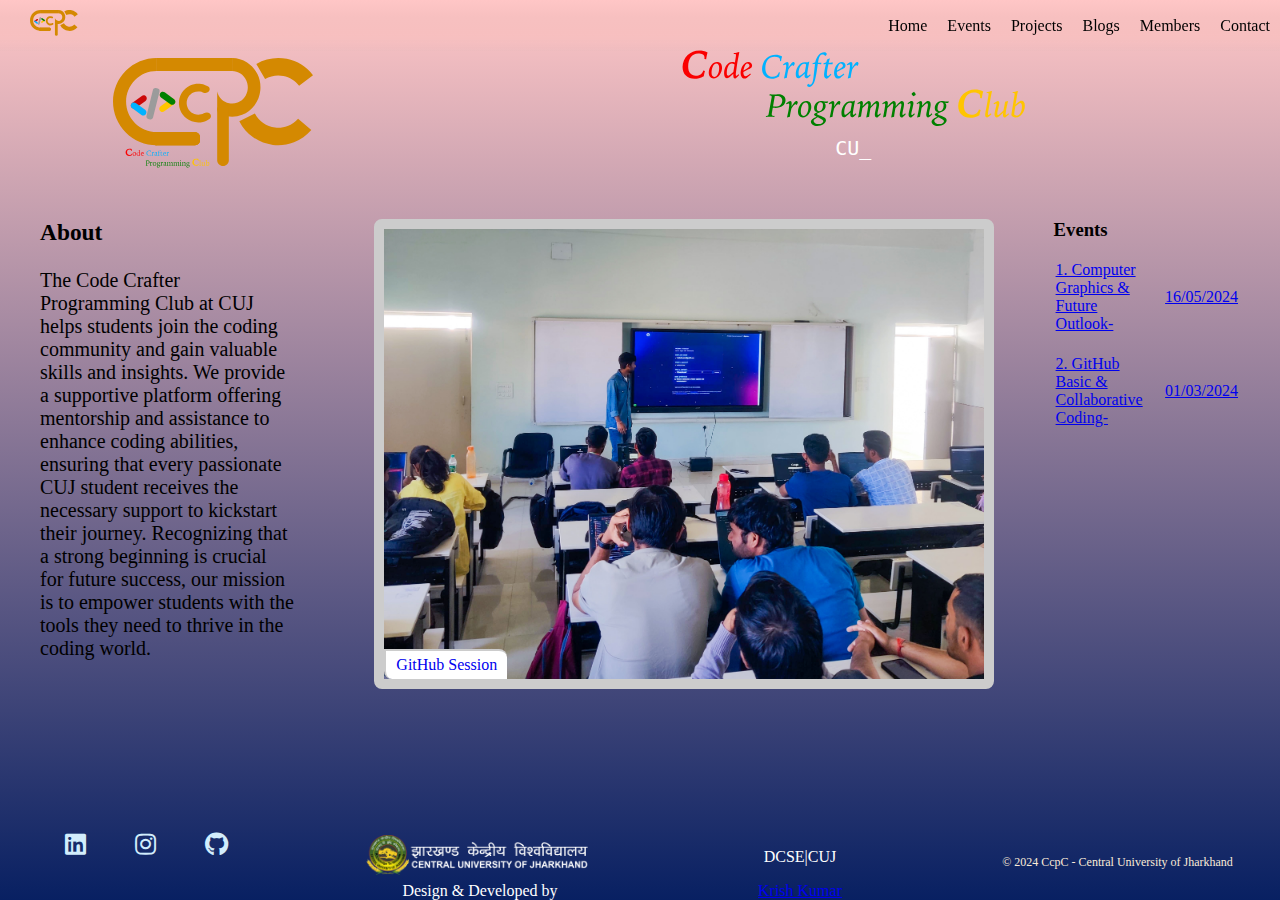
<file: index.html>
<!DOCTYPE html>
<html lang="en">
<head>
    <meta charset="UTF-8">
    <meta name="viewport" content="width=device-width, initial-scale=1.0">
    <title>Code Crafter</title>
    <link rel="stylesheet" href="https://cdnjs.cloudflare.com/ajax/libs/font-awesome/5.15.4/css/all.min.css">
    <link rel="icon" type="image/x-icon" href="CcpC.png">
    <link rel="stylesheet" href="style.css">
</head>
<body>
    <div class="Container"><!--Whole section will be in row grid-->
        <div class ="navbar"><!-- Fixed Navigation Bar all buttons on right side-->
            <div class="navleft">
                <h3> <div class="your-div">
                    <object type="image/svg+xml" data="navlogo.svg">
                    </object>
                </div></h3>
            </div>
            <div class ="navright">
                <a href="index.html">Home</a>
                <a href="events.html">Events</a>
                <a href="projects.html">Projects</a>
                <a href="blogs.html">Blogs</a>
                <a href="members.html">Members</a>
                <a href="contact.html">Contact</a>
            </div>
        </div>
        <div class="top-body"><!--section will be in column grid-->
            <div class="Logo"><!--For Logo-->
                <div class="your-div">
                    <object type="image/svg+xml" data="logo.svg">
                    </object>
                </div>
            </div>
            <div class="Clubname"><!--For Name, hover on mouse pointer-->
                <h2 class="text">
                    <div class="your-div">
                        <object type="image/svg+xml" data="name.svg">
                        </object>
                    </div>
                </h2>
                    <div id="output">
                        <span id="word"></span>
                    </div>
            </div>
        </div>
        <div class="middle-body"><!--whole section will be in column grid-->
            <div class="About-column"><!--left column About section-->
                <h3>About</h3><br>
                The Code Crafter Programming Club at CUJ helps students join the coding community and gain valuable skills and insights. We provide a supportive platform offering mentorship and assistance to enhance coding abilities, ensuring that every passionate CUJ student receives the necessary support to kickstart their journey. Recognizing that a strong beginning is crucial for future success, our mission is to empower students with the tools they need to thrive in the coding world.
            </div>
            <div class="Middle-column">
                <div id="slideshow-container">
                    <a href="blogs.html#010324"><div id="slideshow">
                        <div class="slide-container">
                            <img src="img/img1.jpg" class="slide" />
                            <div class="overlay">GitHub Session</div>
                        </div>
                        <div class="slide-container">
                            <img src="img/img2.jpg" class="slide" />
                            <div class="overlay">GitHub Session</div>
                        </div>                        
                    </div></a>
                </div>
            </div>
            <div class="Right-section"><!-- Right column for display for events-->
                <h3>Events</h3><br>
                <div id="embeddedContent"> </div>

            </div>

        </div>
        <div class="lower-section"><!--Section for displaying founding members details and student body members/ all sub section will be column grid-->
            <div class="image-section"><!--This section is for image of every founding member and studnet body combined and on clicking in each one picture thier profile details gets open in member page -->
              

            </div>
            <div class="details-section"><!--This section is for about founding members details in short representation of code block-->
                
            </div>


        </div>
        
        <footer>
            <div class="social-connection"><!--Section for social media connect as column grid-->
                <a href="https://www.linkedin.com/company/codecraftercuj/" target="_blank" class="social-link linkedin">
                    <i class="fab fa-linkedin"></i>
                </a>
                <a href="https://www.instagram.com/ccpc_cuj/" target="_blank" class="social-link instagram">
                    <i class="fab fa-instagram"></i>
                </a>
                <a href="https://github.com/CcpC-cuj" target="_blank" class="social-link github">
                    <i class="fab fa-github"></i>
                </a>
                
            </div>
            <div class="University"><!--Section for University connection as column grid -->
                <a href="https://cuj.ac.in/" target="_blank">
                <img src="cujlogo.png"></img> </a>
            </div>
            <div class="DCSE">
                <a href="https://cuj.ac.in/DCSE/CS&Edepartment.php" target="_blank"> DCSE|CUJ </a>
            </div>
            <div class="copyright"><!--Copyright section at bottom as row grid-->
                <p>&copy; 2024 CcpC - Central University of Jharkhand</p>
            </div>
            <div class="credit">
            </div>Design & Developed by <a href="https://www.linkedin.com/in/krish-kumar-82a21b256" target="_blank">Krish Kumar</a>
            </div>
        </footer>
        <script src="script.js"></script>
</body>
</html>
</file>
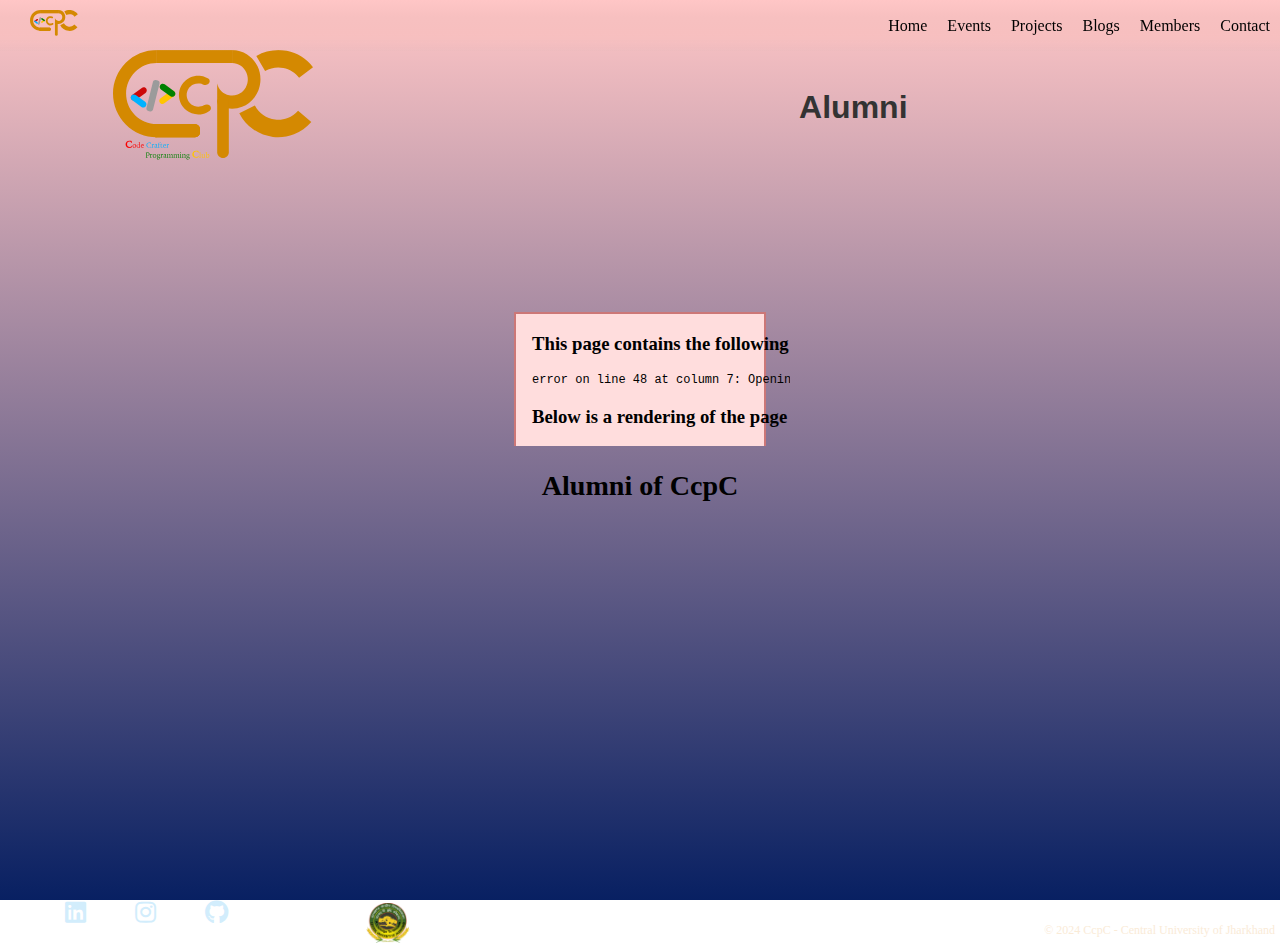
<file: alumni.html>
<!DOCTYPE html>
<html lang="en">
<head>
    <meta charset="UTF-8">
    <meta name="viewport" content="width=device-width, initial-scale=1.0">
    <title>Code Crafters-Alumni</title>
    <link rel="stylesheet" href="style_alumni.css">
    <link rel="stylesheet" href="https://cdnjs.cloudflare.com/ajax/libs/font-awesome/5.15.4/css/all.min.css">
    <link rel="icon" type="image/x-icon" href="CcpC.png">
</head>
<body>
    <div class="Container">
        <!-- Navbar -->
        <div class ="navbar">
            <div class="navleft">
                <h3><div class="your-div">
                    <object type="image/svg+xml" data="navlogo.svg">
                    </object>
                </div></h3>
            </div>
            <div class ="navright">
                <a href="index.html">Home</a>
                <a href="events.html">Events</a>
                <a href="projects.html">Projects</a>
                <a href="blogs.html">Blogs</a>
                <a href="members.html">Members</a>
                <a href="contact.html">Contact</a>
            </div>
        </div>
        <!-- Top Body -->
        <div class="top-body">
            <div class="top-body-left">
                <div class="Logo"><div class="your-div">
                    <object type="image/svg+xml" data="logo.svg">
                    </object>
                </div>
                
            </div>
        </div>
            <div class="top-body-middle">
                <div class="c1">
                    <button id="alumniButton" class="transparent-button"><h1>Alumni</h1></button>
                </div>
            </div>
        </div>
        <!-- Middle Body -->
        <div class="middle-body">
            <div class="default-content"><!--This content is to be removed after clicking either on members or alumni-->
                <div class="default-content1">

                <div class="your-div">
                    <object type="image/svg+xml" data="group.svg">
                    </object>
                </div>
                <span class="ftitle">
                    <h3><p><centre>Alumni of CcpC</centre></p></h3>
                </span>
                </div>

        </div>
        
            <!-- alumni Content -->
            <div id="alumniContent" class="alumni-list active">
                <!-- alumni List -->
                <h2></h2>
                <div class="alumni-row">
                    <!-- alumni Details -->
                    <a href="https://abhimaan-kumar.github.io/contact/" class="custom-link"><div class='alumni'>ABHIMAAN KUMAR</div></a>
                    <a href="https://imkkrish.github.io/Krish.github.io/" class="custom-link"><div class='alumni'>KRISH KUMAR
                    </div></a>
                    <a href="https://priyanshuv17.github.io/priyanshuverma.github.io/" class="custom-link"><div class='alumni'>PRIYANSHU VERMA</div></a>
                    <a href="https://adsingh2004.github.io/ASC.github.io/" class="custom-link"><div class='alumni'>ADITYA S. CHANDEL</div></a>
                </div>
                <!-- alumni Row 2 -->
                <div class="alumni-row">
                    <!-- alumni Details -->
                    <a href="https://adisingh2212.github.io/aditya.github.io/" class="custom-link"><div class='alumni'>ADITYA SINGH</div>
                    <a href="https://akashkzp.github.io/new-skill/" class="custom-link"><div class='alumni'>AKASH KUMAR</div></a>
                    <a href="https://anshuman22coder.github.io/new_new_new/" class="custom-link"><div class='alumni'>ANSHUMAN SAMANTA</div></a>
                    <a href="https://baibhav001.github.io/baibhav_contact_card/" class="custom-link"><div class='alumni'>BAIBHAV K.CHANDRA</div></a>
                </div>
                <div class="alumni-row">
                    <!-- alumni Details -->
                    <a href="https://786reyaz.github.io/reyaz786.github.io/" class="custom-link"><div class='alumni'>MD.RIYAZ HAIDER</div></a>
                    <a href="https://monaanand20.github.io/contact-card/" class="custom-link"><div class='alumni'>MONALISHA ANAND</div></a>
                    <a href="https://omvishesh.github.io/contact-card/" class="custom-link"><div class='alumni'>OM VISHESH</div></a>
                    <a href="https://tripathijii147.github.io/saket.github.io/" class="custom-link"><div class='alumni'>SAKET TRIPATHI</div></a>
                    
                </div>
                <div class="alumni-row">
                    <!-- alumni Details -->
                    <a href="https://sandeepmahato1.github.io/Sandeep.github.io/" class="custom-link"><div class='alumni'>SANDEEP MAHATO</div></a>
                    <a href="https://soumyasrn.github.io/soumya.github.io/" class="custom-link"><div class='alumni'>SOUMYA R.NAYAK</div></a>
                    <div class='alumni'>ADITYA ASHISH</div>
                    <a href="https://aditya24022005.github.io/Aditya_Contact_Card/" class="custom-link"><div class='alumni'>ADITYA KUMAR</div></a>
                    
                </div>
                <div class="alumni-row">
                    <!-- alumni Details -->
                    <a href="https://apurbasbjk30.github.io/apurba.github.io/" class="custom-link"><div class='alumni'>APURBA DAS</div></a>
                    <a href="https://basiljoy91.github.io/basil.github.io/" class="custom-link"><div class='alumni'>BASIL JOY</div></a>
                    <a href="https://diwakarsingh16.github.io/Diwakar.github.io/" class="custom-link"><div class='alumni'>DIWAKAR SINGH</div></a>
                    <a href="https://hemantprakash2005.github.io/Hemant.github.io/" class="custom-link"><div class='alumni'>HEMANT PRAKASH</div></a>
                   
                </div>
                <div class="alumni-row">
                    <!-- alumni Details -->
                     <a href="https://imkkrish.github.io/Klc-demo/" class="custom-link"><div class='alumni'>KEERTI L.CHOUDHURY</div></a>
                    <a href="https://khushikumari75.github.io/contactcard/" class="custom-link"><div class='alumni'>KHUSHI KUMARI</div></a>
                    <div class='alumni'></div>
                    <a href="https://tarikanvar786.github.io/Tarik.github.io-/" class="custom-link"><div class='alumni'>MD. TARIK ANWAR</div></a>
                </div>
                <div class="alumni-row">
                    <!-- alumni Details -->
                    <a href="https://namrata2910.github.io/Namrata.github.io/" class="custom-link"><div class='alumni'>NAMRATA DEY</div></a>
                    <a href="https://nekochan280.github.io/Neko.github.io/" class="custom-link"><div class='alumni'>NEHA KUMARI </div></a>
                    <a href="https://7h3s74r5.github.io/nishacontactcard/" class="custom-link"><div class='alumni'>NISHA KUMARI</div></a>
                    <a href="https://prashantdubeypng.github.io/Prashant.github.io/" class="custom-link"><div class='alumni'>PRASHANT DUBEY</div></a>
                </div>
                <div class="alumni-row">
                    <!-- alumni Details -->
                    <a href="https://oravisingh.github.io/Ravinandan-Samrat-Singh/" class="custom-link"><div class='alumni'>RAVINANDAN SAMRAT</div></a>
                    <a href= "https://shradhasingh22.github.io/shradha/" class="custom-link"><div class='alumni'>SHRADHA SINGH</div></a>
                    <a href="https://siya2910.github.io/siya.github.io/" class="custom-link"><div class='alumni'>SIYA MANDAL</div></a>
                    <a href="https://vidit2406.github.io/vidit_Contact_card/" class="custom-link"><div class='alumni'>VIDIT MISHRA</div></a>
                </div>
                </div>
            </div>
           
            
        </div>
        
        <!-- Footer -->
        <footer>
            <div class="social-connection"><!--Section for social media connect as column grid-->
                <a href="https://www.linkedin.com/company/codecraftercuj/" target="_blank" class="social-link linkedin">
                    <i class="fab fa-linkedin"></i>
                </a>
                <a href="https://www.instagram.com/ccpc_cuj/" target="_blank" class="social-link instagram">
                    <i class="fab fa-instagram"></i>
                </a>
                <a href="https://github.com/CcpC-cuj" target="_blank" class="social-link github">
                    <i class="fab fa-github"></i>
                </a>
            </div>
            <div class="University"><!--Section for University connection as column grid -->
                <a href="https://cuj.ac.in/" target="_blank">
                <img src="cujlogo.png"></img> </a>
            </div>
            <div class="DCSE">
                <a href="https://cuj.ac.in/DCSE/CS&Edepartment.php" target="_blank"> DCSE|CUJ </a>
            </div>
            <div class="copyright"><!--Copyright section at bottom as row grid-->
                <p>&copy; 2024 CcpC - Central University of Jharkhand</p>
            </div>
        </footer>
    </div>
    
    <script src="script_member.js"></script>
</body>
</html>
</file>
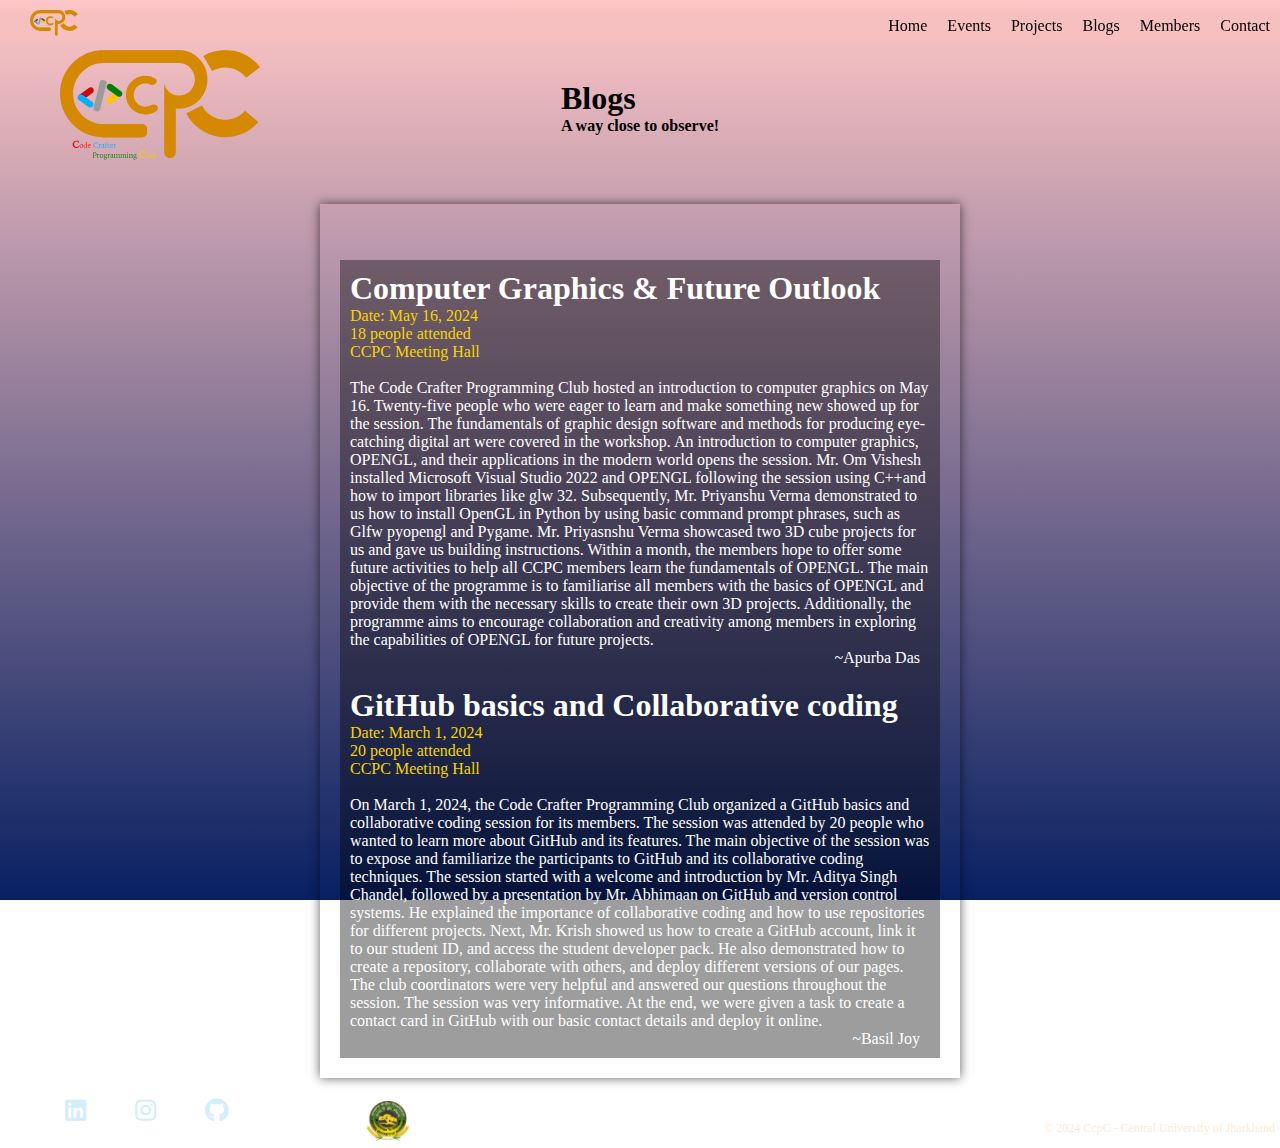
<file: blogs.html>
<!DOCTYPE html>
<html lang="en">
<head>
    <meta charset="UTF-8">
    <meta name="viewport" content="width=device-width, initial-scale=1.0">
    <title>CodeCrfater-Blogs</title>
    <link rel="stylesheet" href="https://cdnjs.cloudflare.com/ajax/libs/font-awesome/5.15.4/css/all.min.css">
    <link rel="icon" type="image/x-icon" href="CcpC.png">
    <link rel="stylesheet" href="style_blog.css">
</head>
<body>
    <div class="Container"><!--Whole section will be in row grid-->
        <div class ="navbar"><!-- Fixed Navigation Bar all buttons on right side-->
            <div class="navleft">
                <h3>
                    <div class="your-div">
                        <object type="image/svg+xml" data="navlogo.svg">
                        </object>
                    </div>
                </h3>
            </div>
            <div class ="navright">
                <a href="index.html">Home</a>
                <a href="events.html">Events</a>
                <a href="projects.html">Projects</a>
                <a href="blogs.html">Blogs</a>
                <a href="members.html">Members</a>
                <a href="contact.html">Contact</a>
            </div>
        </div>
        <div class="top-body"><!--section will be in column grid-->
            <div class="Logo"><!--For Logo-->
                <div class="your-div">
                    <object type="image/svg+xml" data="logo.svg">
                    </object>
                </div>
            </div>
            <div class="Name"><h1>Blogs</h1><h4>A way close to observe!</h4></div>
        </div>
        <div class="middlebody">
            <div class="Left-column">
            </div>
            <div class="middle-section"><!-- Right column for display for events-->
                <br>
                <br>
                <div class="box" id=""><!--The First Blog doesnt require id-->
                    <article class="article" onclick="toggleColor(this)">
                        <h1>Computer Graphics & Future Outlook</h1>
                        <span class="date">Date: May 16, 2024<br>18 people attended <br>CCPC Meeting Hall </span><br><br>
                        <p>The Code Crafter Programming Club hosted an introduction to computer graphics on May 16. Twenty-five people who were eager to learn and make something new showed up for the session. The fundamentals of graphic design software and methods for producing eye-catching digital art were covered in the workshop. An introduction to computer graphics, OPENGL, and their applications in the modern world opens the session. Mr. Om Vishesh installed Microsoft Visual Studio 2022 and OPENGL following the session using C++and how to import libraries like glw 32. Subsequently, Mr. Priyanshu Verma demonstrated to us how to install OpenGL in Python by using basic command prompt phrases, such as Glfw pyopengl and Pygame. Mr. Priyasnshu Verma showcased two 3D cube projects for us and gave us building instructions. Within a month, the members hope to offer some future activities to help all CCPC members learn the fundamentals of OPENGL. The main objective of the programme is to familiarise all members with the basics of OPENGL and provide them with the necessary skills to create their own 3D projects. Additionally, the programme aims to encourage collaboration and creativity among members in exploring the capabilities of OPENGL for future projects.
                            <span class="name">~Apurba Das</span>
                        </p>
                    </article>
                </div>
                <div class="box" id="010324">
                    <article class="article" onclick="toggleColor(this)">
                        <h1>GitHub basics and Collaborative coding</h1>
                        <span class="date">Date: March 1, 2024<br>20 people attended<br>CCPC Meeting Hall </span><br><br>
                        <p>On March 1, 2024, the Code Crafter Programming Club organized a GitHub basics and
                            collaborative coding session for its members. The session was attended by 20 people who
                            wanted to learn more about GitHub and its features. The main objective of the session was to
                            expose and familiarize the participants to GitHub and its collaborative coding techniques. The
                            session started with a welcome and introduction by Mr. Aditya Singh Chandel, followed by a
                            presentation by Mr. Abhimaan on GitHub and version control systems. He explained the
                            importance of collaborative coding and how to use repositories for different projects. Next,
                            Mr. Krish showed us how to create a GitHub account, link it to our student ID, and access the
                            student developer pack. He also demonstrated how to create a repository, collaborate with
                            others, and deploy different versions of our pages. The club coordinators were very helpful and
                            answered our questions throughout the session. The session was very informative. At the end,
                            we were given a task to create a contact card in GitHub with our basic contact details and deploy
                            it online.
                            <span class="name">~Basil Joy</span>
                        </p>
                    </article>
                </div>
                
        </div>
        </div>
    <footer>
        <div class="social-connection"><!--Section for social media connect as column grid-->
            <a href="https://www.linkedin.com/company/codecraftercuj/" target="_blank" class="social-link linkedin">
                <i class="fab fa-linkedin"></i>
            </a>
            <a href="https://www.instagram.com/ccpc_cuj/" target="_blank" class="social-link instagram">
                <i class="fab fa-instagram"></i>
            </a>
            <a href="https://github.com/CcpC-cuj" target="_blank" class="social-link github">
                <i class="fab fa-github"></i>
            </a>
        </div>
        <div class="University"><!--Section for University connection as column grid -->
            <a href="https://cuj.ac.in/" target="_blank">
            <img src="cujlogo.png"></img> </a>
        </div>
        <div class="DCSE">
            <a href="https://cuj.ac.in/DCSE/CS&Edepartment.php" target="_blank"> DCSE|CUJ </a>
        </div>
        <div class="copyright"><!--Copyright section at bottom as row grid-->
            <p>&copy; 2024 CcpC - Central University of Jharkhand</p>
        </div>
    </footer>
</div>
    <script>
        function toggleColor(element) {
            element.classList.toggle('clicked');
        }
    </script>
</body>
</html>
</file>
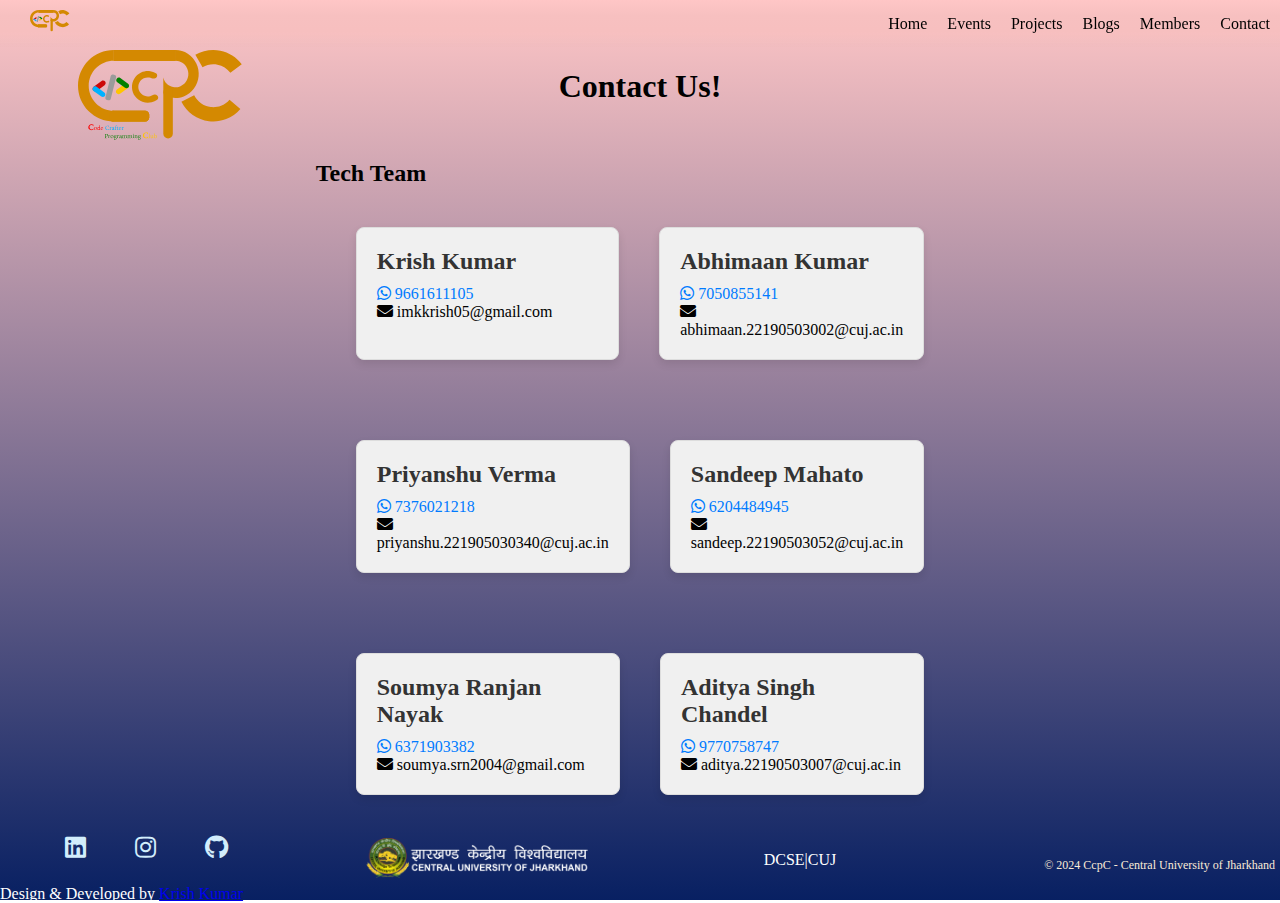
<file: contact.html>
<!DOCTYPE html>
<html lang="en">
<head>
    <meta charset="UTF-8">
    <meta name="viewport" content="width=device-width, initial-scale=1.0">
    <title>CodeCrfater-Contact</title>
    <link rel="stylesheet" href="https://cdnjs.cloudflare.com/ajax/libs/font-awesome/5.15.4/css/all.min.css">
    <link rel="icon" type="image/x-icon" href="CcpC.png">
    <link rel="stylesheet" href="style_contact.css">
</head>
<body>
    <div class="Container"><!--Whole section will be in row grid-->
        <div class ="navbar"><!-- Fixed Navigation Bar all buttons on right side-->
            <div class="navleft">
                <h3><svg width="42" height="22" viewBox="0 0 42 22" fill="none" xmlns="http://www.w3.org/2000/svg">
                    <path d="M8.59127 0C6.31272 -2.71714e-08 4.1275 0.905149 2.51632 2.51632C0.905149 4.1275 1.99197e-07 6.31272 0 8.59127C-1.99197e-07 10.8698 0.905149 13.055 2.51632 14.6662C4.1275 16.2774 6.31272 17.1825 8.59127 17.1825L8.59127 14.6052C6.99629 14.6052 5.46663 13.9716 4.33881 12.8437C3.21099 11.7159 2.57738 10.1863 2.57738 8.59127C2.57738 6.99629 3.21099 5.46663 4.33881 4.33881C5.46663 3.21099 6.99629 2.57738 8.59127 2.57738L8.59127 0Z" fill="#D48901"/>
                    <path d="M20.5232 10.1831C20.7961 11.222 20.4774 10.3872 21.2391 11.121C21.43 11.3049 21.362 11.2341 22.3834 11.4419C23.4049 11.6498 24.4621 11.5582 25.4359 11.1776C26.4097 10.7969 27.2612 10.1424 27.8943 9.28777C28.5274 8.43317 28.917 7.41257 29.0189 6.34115C29.1209 5.26973 28.9313 4.19016 28.4715 3.22429C28.0116 2.25841 27.2999 1.4447 26.4166 0.87499C25.5333 0.305279 24.5136 0.00225568 23.4726 0.00012207L23.4677 2.57702C24.0442 2.5782 24.6089 2.74602 25.098 3.06152C25.5872 3.37703 25.9814 3.82766 26.236 4.36256C26.4907 4.89746 26.5957 5.49533 26.5392 6.08868C26.4827 6.68203 26.267 7.24724 25.9164 7.72052C25.5658 8.19379 25.0942 8.55629 24.5549 8.76708C24.0157 8.97788 23.4301 9.02859 22.8645 8.91348C22.2988 8.79838 21.7755 8.52204 21.3537 8.11567C20.9318 7.70929 20.6743 7.1621 20.5232 6.58673V10.1831Z" fill="#D48901"/>
                    <path d="M8.58984 0H23.4813V2.57739H8.58984V0Z" fill="#D48901"/>
                    <path d="M8.58984 0H23.4813V2.57739H8.58984V0Z" fill="#D48901"/>
                    <path d="M8.58984 0H23.4813V2.57739H8.58984V0Z" fill="#D48901"/>
                    <path d="M7.48511 15.8938C7.48511 15.182 8.06207 14.6051 8.7738 14.6051H15.8377C16.5494 14.6051 17.1264 15.182 17.1264 15.8938V15.8938C17.1264 16.6055 16.5494 17.1825 15.8377 17.1825H8.7738C8.06208 17.1825 7.48511 16.6055 7.48511 15.8938V15.8938Z" fill="#D48901"/>
                    <path d="M7.48511 15.8938C7.48511 15.182 8.06207 14.6051 8.7738 14.6051H15.8377C16.5494 14.6051 17.1264 15.182 17.1264 15.8938V15.8938C17.1264 16.6055 16.5494 17.1825 15.8377 17.1825H8.7738C8.06208 17.1825 7.48511 16.6055 7.48511 15.8938V15.8938Z" fill="#D48901"/>
                    <path d="M7.48511 15.8938C7.48511 15.182 8.06207 14.6051 8.7738 14.6051H15.8377C16.5494 14.6051 17.1264 15.182 17.1264 15.8938V15.8938C17.1264 16.6055 16.5494 17.1825 15.8377 17.1825H8.7738C8.06208 17.1825 7.48511 16.6055 7.48511 15.8938V15.8938Z" fill="#D48901"/>
                    <rect x="20.5232" y="9.06842" width="2.29099" height="12.2187" rx="1.1455" fill="#D48901"/>
                    <path d="M18.8572 6.61921C19.1412 6.3074 19.1213 5.81647 18.7593 5.60008C18.335 5.34646 17.8634 5.17637 17.3698 5.10191C16.623 4.98928 15.8596 5.1006 15.1762 5.42182C14.4927 5.74304 13.9198 6.25971 13.53 6.90651C13.1402 7.55332 12.9509 8.30119 12.9861 9.05557C13.0213 9.80994 13.2794 10.5369 13.7278 11.1446C14.1762 11.7523 14.7947 12.2134 15.5051 12.4695C16.2155 12.7257 16.986 12.7654 17.719 12.5837C18.2035 12.4636 18.6573 12.2503 19.0561 11.9583C19.3964 11.7091 19.3704 11.2185 19.0586 10.9345V10.9345C18.7468 10.6505 18.2664 10.6878 17.896 10.8895C17.7252 10.9825 17.5423 11.0539 17.3515 11.1012C16.9117 11.2103 16.4494 11.1864 16.0232 11.0327C15.5969 10.879 15.2258 10.6024 14.9568 10.2378C14.6878 9.87318 14.5329 9.43698 14.5118 8.98436C14.4906 8.53173 14.6042 8.08301 14.8381 7.69493C15.072 7.30685 15.4157 6.99684 15.8258 6.80411C16.2359 6.61138 16.6939 6.54458 17.142 6.61217C17.3364 6.64149 17.5251 6.69554 17.7038 6.77225C18.0914 6.9386 18.5732 6.93102 18.8572 6.61921V6.61921Z" fill="#D48901"/>
                    <path d="M39.3968 3.40012C38.1295 1.72896 36.2947 0.579092 34.2382 0.167259C32.1817 -0.244575 30.0456 0.110077 28.2326 1.16436L29.96 4.13512C31.0479 3.50255 32.3295 3.28976 33.5634 3.53686C34.7973 3.78396 35.8982 4.47388 36.6586 5.47658L39.3968 3.40012Z" fill="#D48901"/>
                    <path d="M24.8807 12.4608C25.5171 13.7223 26.4548 14.8074 27.6108 15.6199C28.7667 16.4324 30.1052 16.9473 31.5077 17.1189C32.9101 17.2906 34.3333 17.1136 35.651 16.6038C36.9688 16.094 38.1405 15.2671 39.0623 14.1963L36.4579 11.9543C35.9048 12.5968 35.2018 13.0929 34.4111 13.3988C33.6205 13.7047 32.7666 13.8108 31.9251 13.7079C31.0836 13.6049 30.2805 13.296 29.5869 12.8084C28.8934 12.3209 28.3308 11.6699 27.9489 10.913L24.8807 12.4608Z" fill="#D48901"/>
                    <path d="M5.67234 7.46246C5.94957 7.26103 6.3376 7.32249 6.53902 7.59972V7.59972C6.74044 7.87696 6.67899 8.26499 6.40175 8.46641L4.49594 9.85106C4.2187 10.0525 3.83068 9.99103 3.62925 9.71379V9.71379C3.42783 9.43656 3.48929 9.04853 3.76652 8.84711L5.67234 7.46246Z" fill="#CC0808"/>
                    <path d="M3.74953 9.86458C3.4723 9.66316 3.41084 9.27514 3.61227 8.9979V8.9979C3.81369 8.72067 4.20172 8.65921 4.47895 8.86063L6.33242 10.2073C6.60965 10.4087 6.67111 10.7967 6.46968 11.0739V11.0739C6.26826 11.3512 5.88023 11.4126 5.603 11.2112L3.74953 9.86458Z" fill="#00B2FF"/>
                    <path d="M10.1101 10.5089C9.8329 10.7103 9.44487 10.6489 9.24345 10.3716V10.3716C9.04203 10.0944 9.10348 9.70639 9.38072 9.50497L11.2865 8.12031C11.5638 7.91889 11.9518 7.98035 12.1532 8.25758V8.25758C12.3546 8.53481 12.2932 8.92284 12.0159 9.12426L10.1101 10.5089Z" fill="#FFC500"/>
                    <path d="M12.0371 8.10719C12.3143 8.30861 12.3758 8.69664 12.1744 8.97387V8.97387C11.9729 9.2511 11.5849 9.31256 11.3077 9.11114L9.45421 7.76452C9.17697 7.56309 9.11551 7.17507 9.31694 6.89783V6.89783C9.51836 6.6206 9.90639 6.55914 10.1836 6.76056L12.0371 8.10719Z" fill="#008000"/>
                    <rect x="7.99194" y="5.8017" width="1.33641" height="6.27053" rx="0.668203" transform="rotate(14 7.99194 5.8017)" fill="#9B9B9B"/>
                    </svg></h3>
            </div>
            <div class ="navright">
                <a href="index.html">Home</a>
                <a href="events.html">Events</a>
                <a href="projects.html">Projects</a>
                <a href="blogs.html">Blogs</a>
                <a href="members.html">Members</a>
                <a href="contact.html">Contact</a>
            </div>
        </div>
        <div class="top-body"><!--section will be in column grid-->
            <div class="Logo"><!--For Logo-->
                <svg width="164" height="90" viewBox="0 0 164 90" fill="none" xmlns="http://www.w3.org/2000/svg">
                    <path d="M35.7088 0C26.2383 -1.12935e-07 17.1556 3.76217 10.4589 10.4589C3.76217 17.1556 8.27944e-07 26.2382 0 35.7088C-8.27944e-07 45.1794 3.76217 54.2621 10.4589 60.9588C17.1556 67.6555 26.2383 71.4176 35.7088 71.4176L35.7088 60.705C29.0794 60.705 22.7216 58.0715 18.0339 53.3838C13.3462 48.6961 10.7127 42.3382 10.7127 35.7088C10.7127 29.0794 13.3462 22.7215 18.0339 18.0339C22.7216 13.3462 29.0794 10.7126 35.7088 10.7126L35.7088 0Z" fill="#D48901"/>
                    <path d="M85.3022 42.3245C86.4364 46.6428 85.1118 43.1731 88.278 46.223C89.0715 46.9874 88.7887 46.693 93.0342 47.5569C97.2796 48.4207 101.674 48.0402 105.721 46.4581C109.769 44.876 113.308 42.1554 115.94 38.6034C118.571 35.0513 120.19 30.8093 120.614 26.356C121.038 21.9028 120.25 17.4156 118.339 13.4011C116.427 9.3865 113.469 6.00438 109.798 3.63643C106.126 1.26848 101.888 0.00899023 97.5611 0.00012207L97.5406 10.7108C99.9368 10.7157 102.284 11.4132 104.317 12.7246C106.35 14.0359 107.989 15.9089 109.047 18.1322C110.106 20.3555 110.542 22.8404 110.307 25.3067C110.073 27.7729 109.176 30.1221 107.719 32.0892C106.261 34.0564 104.301 35.563 102.06 36.4392C99.8183 37.3153 97.3847 37.5261 95.0336 37.0477C92.6824 36.5693 90.5074 35.4207 88.754 33.7316C87.0006 32.0426 85.9303 29.7682 85.3022 27.3767V42.3245Z" fill="#D48901"/>
                    <path d="M35.7053 0H97.6004V10.7127H35.7053V0Z" fill="#D48901"/>
                    <path d="M35.7053 0H97.6004V10.7127H35.7053V0Z" fill="#D48901"/>
                    <path d="M35.7053 0H97.6004V10.7127H35.7053V0Z" fill="#D48901"/>
                    <path d="M31.1189 64.7048C31.1189 62.4957 32.9098 60.7048 35.1189 60.7048H67.192C69.4012 60.7048 71.192 62.4957 71.192 64.7048V67.4175C71.192 69.6266 69.4012 71.4175 67.192 71.4175H35.1189C32.9098 71.4175 31.1189 69.6266 31.1189 67.4175V64.7048Z" fill="#D48901"/>
                    <path d="M31.1189 64.7048C31.1189 62.4957 32.9098 60.7048 35.1189 60.7048H67.192C69.4012 60.7048 71.192 62.4957 71.192 64.7048V67.4175C71.192 69.6266 69.4012 71.4175 67.192 71.4175H35.1189C32.9098 71.4175 31.1189 69.6266 31.1189 67.4175V64.7048Z" fill="#D48901"/>
                    <path d="M31.1189 64.7048C31.1189 62.4957 32.9098 60.7048 35.1189 60.7048H67.192C69.4012 60.7048 71.192 62.4957 71.192 64.7048V67.4175C71.192 69.6266 69.4012 71.4175 67.192 71.4175H35.1189C32.9098 71.4175 31.1189 69.6266 31.1189 67.4175V64.7048Z" fill="#D48901"/>
                    <rect x="85.3022" y="37.6923" width="9.52231" height="50.7859" rx="4.76116" fill="#D48901"/>
                    <path d="M78.3808 27.5127C79.5612 26.2167 79.4787 24.1762 77.974 23.2768C76.2104 22.2226 74.25 21.5157 72.1985 21.2062C69.0947 20.7381 65.9218 21.2008 63.081 22.5359C60.2402 23.871 57.8591 26.0185 56.2388 28.7069C54.6184 31.3952 53.8317 34.5037 53.9781 37.6392C54.1244 40.7747 55.1973 43.7964 57.0609 46.3221C58.9246 48.8479 61.4954 50.7643 64.4482 51.829C67.401 52.8937 70.6032 53.0589 73.6499 52.3036C75.6637 51.8044 77.5498 50.9179 79.2075 49.7041C80.6219 48.6684 80.5139 46.6291 79.2179 45.4487V45.4487C77.9219 44.2683 75.9253 44.4234 74.3858 45.2618C73.6757 45.6485 72.9156 45.9453 72.1225 46.1419C70.2945 46.595 68.3732 46.4959 66.6015 45.8571C64.8298 45.2183 63.2873 44.0684 62.1691 42.553C61.0509 41.0375 60.4072 39.2245 60.3194 37.3432C60.2316 35.4619 60.7036 33.5969 61.6758 31.9838C62.648 30.3708 64.0766 29.0823 65.7811 28.2812C67.4856 27.4802 69.3894 27.2025 71.2516 27.4834C72.0596 27.6053 72.8441 27.83 73.587 28.1488C75.1979 28.8402 77.2004 28.8087 78.3808 27.5127V27.5127Z" fill="#D48901"/>
                    <path d="M163.744 14.1323C158.477 7.18627 150.85 2.40694 142.303 0.695196C133.755 -1.01655 124.877 0.457523 117.341 4.83956L124.521 17.1873C129.042 14.558 134.37 13.6736 139.498 14.7006C144.627 15.7277 149.202 18.5953 152.363 22.7629L163.744 14.1323Z" fill="#D48901"/>
                    <path d="M103.409 51.7922C106.054 57.0355 109.952 61.5455 114.756 64.9227C119.561 68.2998 125.124 70.4399 130.953 71.1532C136.783 71.8666 142.698 71.1312 148.175 69.0123C153.652 66.8934 158.522 63.4563 162.354 59.0056L151.529 49.6869C149.23 52.3573 146.308 54.4196 143.021 55.6909C139.735 56.9623 136.186 57.4035 132.688 56.9755C129.191 56.5474 125.853 55.2634 122.97 53.2371C120.087 51.2108 117.749 48.5048 116.162 45.3589L103.409 51.7922Z" fill="#D48901"/>
                    <path d="M23.5781 31.0166C24.7304 30.1795 26.3432 30.4349 27.1804 31.5872V31.5872C28.0176 32.7395 27.7622 34.3523 26.6099 35.1895L18.6885 40.9447C17.5362 41.7819 15.9234 41.5264 15.0862 40.3741V40.3741C14.249 39.2218 14.5045 37.609 15.6568 36.7719L23.5781 31.0166Z" fill="#CC0808"/>
                    <path d="M15.5815 41.0007C14.4292 40.1635 14.1738 38.5507 15.011 37.3984V37.3984C15.8482 36.2461 17.461 35.9907 18.6133 36.8279L26.317 42.425C27.4693 43.2622 27.7248 44.875 26.8876 46.0273V46.0273C26.0504 47.1796 24.4376 47.435 23.2853 46.5978L15.5815 41.0007Z" fill="#00B2FF"/>
                    <path d="M42.0166 43.6802C40.8643 44.5174 39.2515 44.262 38.4143 43.1097V43.1097C37.5771 41.9574 37.8326 40.3446 38.9849 39.5074L46.9062 33.7522C48.0585 32.915 49.6713 33.1704 50.5085 34.3227V34.3227C51.3457 35.475 51.0902 37.0878 49.938 37.925L42.0166 43.6802Z" fill="#FFC500"/>
                    <path d="M50.0255 33.6962C51.1778 34.5334 51.4333 36.1462 50.5961 37.2985V37.2985C49.7589 38.4508 48.1461 38.7062 46.9938 37.869L39.29 32.2719C38.1377 31.4347 37.8823 29.8219 38.7195 28.6696V28.6696C39.5567 27.5173 41.1695 27.2619 42.3218 28.0991L50.0255 33.6962Z" fill="#008000"/>
                    <rect x="33.2141" y="24.1148" width="5.55468" height="26.0629" rx="2" transform="rotate(14 33.2141 24.1148)" fill="#9B9B9B"/>
                    <path d="M15.3516 74.6172C15.3516 74.6432 15.3503 74.6849 15.3477 74.7422C15.3451 74.7969 15.3438 74.8372 15.3438 74.8633C15.3438 75.0378 15.3516 75.2227 15.3672 75.418C15.3828 75.6133 15.4076 75.8281 15.4414 76.0625L15.0547 76.1289C15.013 75.7409 14.8477 75.4401 14.5586 75.2266C14.2695 75.0104 13.888 74.9023 13.4141 74.9023C12.8099 74.9023 12.3411 75.0911 12.0078 75.4688C11.6771 75.8438 11.5117 76.375 11.5117 77.0625C11.5117 77.8047 11.6992 78.3958 12.0742 78.8359C12.4518 79.276 12.9557 79.4961 13.5859 79.4961C13.9818 79.4961 14.319 79.4062 14.5977 79.2266C14.8789 79.0469 15.1068 78.7734 15.2812 78.4062L15.625 78.5664C15.5208 78.7721 15.4297 78.974 15.3516 79.1719C15.2734 79.3672 15.207 79.5612 15.1523 79.7539C14.8372 79.8815 14.5286 79.9779 14.2266 80.043C13.9271 80.1107 13.638 80.1445 13.3594 80.1445C12.4531 80.1445 11.7188 79.8763 11.1562 79.3398C10.5938 78.8034 10.3125 78.1029 10.3125 77.2383C10.3125 76.3841 10.6068 75.681 11.1953 75.1289C11.7865 74.5742 12.5352 74.2969 13.4414 74.2969C13.7669 74.2969 14.0859 74.3229 14.3984 74.375C14.7135 74.4271 15.0312 74.5078 15.3516 74.6172ZM17.4443 77.3486C17.1826 77.3486 16.9717 77.4443 16.8115 77.6357C16.6533 77.8252 16.5742 78.0811 16.5742 78.4033C16.5742 78.8154 16.6621 79.1494 16.8379 79.4053C17.0156 79.6611 17.2461 79.7891 17.5293 79.7891C17.8027 79.7891 18.0205 79.6875 18.1826 79.4844C18.3467 79.2812 18.4287 79.0049 18.4287 78.6553C18.4287 78.2725 18.3359 77.959 18.1504 77.7148C17.9668 77.4707 17.7314 77.3486 17.4443 77.3486ZM17.5205 77.041C17.9326 77.041 18.2734 77.1797 18.543 77.457C18.8145 77.7324 18.9502 78.0742 18.9502 78.4824C18.9502 78.9316 18.8076 79.3105 18.5225 79.6191C18.2373 79.9258 17.8857 80.0791 17.4678 80.0791C17.0498 80.0791 16.7061 79.9385 16.4365 79.6572C16.1689 79.376 16.0352 79.0205 16.0352 78.5908C16.0352 78.1611 16.1807 77.7959 16.4717 77.4951C16.7646 77.1924 17.1143 77.041 17.5205 77.041ZM21.4814 77.5947C21.3506 77.5205 21.2266 77.4658 21.1094 77.4307C20.9922 77.3955 20.874 77.3779 20.7549 77.3779C20.4541 77.3779 20.2217 77.4717 20.0576 77.6592C19.8936 77.8467 19.8115 78.1113 19.8115 78.4531C19.8115 78.8164 19.8916 79.1055 20.0518 79.3203C20.2139 79.5332 20.4297 79.6396 20.6992 79.6396C20.8066 79.6396 20.9219 79.6191 21.0449 79.5781C21.1699 79.5371 21.3096 79.4736 21.4639 79.3877L21.4814 77.5947ZM22.0205 75.459L22.0176 75.5117C21.9941 76.2051 21.9756 76.875 21.9619 77.5215L21.9561 77.9785C21.9521 78.0859 21.9482 78.2295 21.9443 78.4092C21.9424 78.5869 21.9414 78.7832 21.9414 78.998V79.1123C21.9414 79.417 21.9521 79.6064 21.9736 79.6807C21.9951 79.7529 22.0371 79.7891 22.0996 79.7891C22.1367 79.7891 22.1748 79.7852 22.2139 79.7773C22.2549 79.7695 22.2969 79.7578 22.3398 79.7422L22.3867 79.9268C22.25 79.9795 22.1162 80.0186 21.9854 80.0439C21.8545 80.0713 21.7227 80.085 21.5898 80.085L21.5049 80.082C21.4912 79.998 21.4805 79.9209 21.4727 79.8506C21.4668 79.7783 21.4639 79.71 21.4639 79.6455C21.2412 79.7881 21.0576 79.8867 20.9131 79.9414C20.7686 79.9961 20.6279 80.0234 20.4912 80.0234C20.1494 80.0234 19.8711 79.8945 19.6562 79.6367C19.4414 79.377 19.334 79.04 19.334 78.626C19.334 78.165 19.4717 77.793 19.7471 77.5098C20.0225 77.2266 20.3799 77.085 20.8193 77.085C20.9189 77.085 21.0234 77.0947 21.1328 77.1143C21.2441 77.1318 21.3643 77.1602 21.4932 77.1992C21.4932 77.1816 21.4941 77.1553 21.4961 77.1201C21.5059 76.7783 21.5107 76.4707 21.5107 76.1973C21.5107 76.0742 21.4912 75.9873 21.4521 75.9365C21.415 75.8857 21.3525 75.8604 21.2646 75.8604C21.2451 75.8604 21.2207 75.8633 21.1914 75.8691C21.1621 75.873 21.1221 75.8799 21.0713 75.8896L21.0361 75.6992C21.1807 75.6738 21.334 75.6416 21.4961 75.6025C21.6582 75.5615 21.833 75.5137 22.0205 75.459ZM25.2402 78.3623H23.8105C23.6992 78.3623 23.5967 78.3643 23.5029 78.3682C23.4092 78.3721 23.3223 78.3779 23.2422 78.3857V78.4941C23.2422 78.877 23.3301 79.1729 23.5059 79.3818C23.6836 79.5908 23.9336 79.6953 24.2559 79.6953C24.3984 79.6953 24.5391 79.6719 24.6777 79.625C24.8164 79.5762 24.9639 79.501 25.1201 79.3994L25.2344 79.5869C25.0332 79.751 24.832 79.875 24.6309 79.959C24.4316 80.043 24.2344 80.085 24.0391 80.085C23.6602 80.085 23.3477 79.9502 23.1016 79.6807C22.8555 79.4092 22.7324 79.0615 22.7324 78.6377C22.7324 78.1865 22.8613 77.8076 23.1191 77.501C23.377 77.1943 23.6914 77.041 24.0625 77.041C24.4082 77.041 24.6836 77.1562 24.8887 77.3867C25.0938 77.6172 25.2109 77.9424 25.2402 78.3623ZM24.6982 78.0547C24.6396 77.8145 24.5508 77.6309 24.4316 77.5039C24.3125 77.375 24.1699 77.3105 24.0039 77.3105C23.8164 77.3105 23.6553 77.3857 23.5205 77.5361C23.3877 77.6865 23.3008 77.8896 23.2598 78.1455C23.6465 78.1455 23.9502 78.1387 24.1709 78.125C24.3936 78.1113 24.5693 78.0879 24.6982 78.0547Z" fill="#FA0000"/>
                    <path d="M30.9619 75.9512V76.0508C30.9619 76.1875 30.9668 76.3301 30.9766 76.4785C30.9863 76.625 31.001 76.7793 31.0205 76.9414L30.8066 76.9766C30.7676 76.6953 30.6348 76.4766 30.4082 76.3203C30.1816 76.1621 29.8857 76.083 29.5205 76.083C29.0342 76.083 28.6582 76.2324 28.3926 76.5312C28.1289 76.8281 27.9971 77.25 27.9971 77.7969C27.9971 78.3809 28.1484 78.8535 28.4512 79.2148C28.7559 79.5742 29.1504 79.7539 29.6348 79.7539C29.9395 79.7539 30.2031 79.6836 30.4258 79.543C30.6504 79.4023 30.8252 79.1963 30.9502 78.9248L31.1465 79.0215C31.084 79.1484 31.0273 79.2783 30.9766 79.4111C30.9258 79.542 30.8809 79.6738 30.8418 79.8066C30.6309 79.9023 30.416 79.9746 30.1973 80.0234C29.9785 80.0723 29.7588 80.0967 29.5381 80.0967C28.8896 80.0967 28.3643 79.8965 27.9619 79.4961C27.5615 79.0938 27.3613 78.5654 27.3613 77.9111C27.3613 77.2666 27.5732 76.7422 27.9971 76.3379C28.4209 75.9316 28.9688 75.7285 29.6406 75.7285C29.8398 75.7285 30.0498 75.7471 30.2705 75.7842C30.4932 75.8213 30.7236 75.877 30.9619 75.9512ZM32.4561 77.0059C32.4424 77.1387 32.4316 77.2734 32.4238 77.4102C32.416 77.5449 32.4102 77.6885 32.4062 77.8408C32.5645 77.5615 32.71 77.3604 32.8428 77.2373C32.9775 77.1143 33.1162 77.0527 33.2588 77.0527C33.3701 77.0527 33.458 77.083 33.5225 77.1436C33.5869 77.2021 33.6191 77.2822 33.6191 77.3838C33.6191 77.4561 33.5977 77.5186 33.5547 77.5713C33.5137 77.6221 33.4648 77.6475 33.4082 77.6475C33.373 77.6475 33.3184 77.6289 33.2441 77.5918C33.1719 77.5527 33.1094 77.5332 33.0566 77.5332C32.9551 77.5332 32.8535 77.5781 32.752 77.668C32.6504 77.7559 32.5439 77.8936 32.4326 78.0811V78.4033C32.4326 78.7158 32.4346 78.9697 32.4385 79.165C32.4443 79.3584 32.4521 79.4814 32.4619 79.5342C32.4795 79.6338 32.5166 79.7021 32.5732 79.7393C32.6318 79.7764 32.7305 79.7949 32.8691 79.7949H32.9541V80C32.8018 79.9883 32.666 79.9795 32.5469 79.9736C32.4277 79.9678 32.3271 79.9648 32.2451 79.9648C32.1318 79.9648 32.0146 79.9678 31.8936 79.9736C31.7744 79.9795 31.6494 79.9883 31.5186 80V79.7949H31.5859C31.7285 79.7949 31.8252 79.7607 31.876 79.6924C31.9268 79.624 31.9521 79.4648 31.9521 79.2148V78.9072V77.9551C31.9521 77.7441 31.9375 77.6084 31.9082 77.5479C31.8789 77.4873 31.8252 77.457 31.7471 77.457C31.7314 77.457 31.7148 77.458 31.6973 77.46C31.6797 77.46 31.6504 77.4629 31.6094 77.4688L31.5742 77.2871C31.7129 77.2559 31.8555 77.2168 32.002 77.1699C32.1484 77.123 32.2998 77.0684 32.4561 77.0059ZM36.5166 79.5752L36.5986 79.7598C36.4521 79.8652 36.3184 79.9463 36.1973 80.0029C36.0762 80.0615 35.9785 80.0908 35.9043 80.0908C35.7793 80.0908 35.6855 80.0547 35.623 79.9824C35.5605 79.9082 35.5264 79.7969 35.5205 79.6484C35.3076 79.791 35.1309 79.8936 34.9902 79.9561C34.8496 80.0166 34.7236 80.0469 34.6123 80.0469C34.415 80.0469 34.25 79.9727 34.1172 79.8242C33.9844 79.6758 33.918 79.4941 33.918 79.2793C33.918 78.9141 34.3115 78.6387 35.0986 78.4531C35.2842 78.4102 35.4287 78.376 35.5322 78.3506C35.5322 78.3174 35.5332 78.2695 35.5352 78.207C35.541 78.0781 35.5439 77.9941 35.5439 77.9551C35.5439 77.752 35.502 77.6025 35.418 77.5068C35.334 77.4092 35.2061 77.3604 35.0342 77.3604C34.8662 77.3604 34.7334 77.3916 34.6357 77.4541C34.54 77.5146 34.4922 77.5977 34.4922 77.7031C34.4922 77.7129 34.4932 77.7266 34.4951 77.7441C34.4971 77.7598 34.498 77.7715 34.498 77.7793C34.498 77.8398 34.4688 77.8906 34.4102 77.9316C34.3516 77.9707 34.2812 77.9902 34.1992 77.9902C34.1289 77.9902 34.0771 77.9785 34.0439 77.9551C34.0107 77.9316 33.9941 77.8955 33.9941 77.8467C33.9941 77.6904 34.126 77.5166 34.3896 77.3252C34.6533 77.1318 34.9258 77.0352 35.207 77.0352C35.4785 77.0352 35.6846 77.1104 35.8252 77.2607C35.9658 77.4092 36.0361 77.6279 36.0361 77.917C36.0361 78.0732 36.0264 78.3135 36.0068 78.6377C35.9893 78.9619 35.9805 79.208 35.9805 79.376C35.9805 79.5029 35.9941 79.5889 36.0215 79.6338C36.0508 79.6787 36.1016 79.7012 36.1738 79.7012C36.2051 79.7012 36.2451 79.6924 36.2939 79.6748C36.3447 79.6553 36.4189 79.6221 36.5166 79.5752ZM35.5176 78.585C35.4805 78.5947 35.4248 78.6094 35.3506 78.6289C34.7158 78.8027 34.3984 79.0078 34.3984 79.2441C34.3984 79.373 34.4395 79.4785 34.5215 79.5605C34.6035 79.6406 34.7119 79.6807 34.8467 79.6807C34.9287 79.6807 35.0234 79.6592 35.1309 79.6162C35.2383 79.5732 35.3633 79.5049 35.5059 79.4111L35.5176 78.585ZM37.6943 76.9414L37.7002 77.1846H37.8965C37.998 77.1846 38.0977 77.1836 38.1953 77.1816C38.293 77.1777 38.3877 77.1738 38.4795 77.1699C38.4795 77.1777 38.4785 77.1904 38.4766 77.208C38.4707 77.333 38.4678 77.4199 38.4678 77.4688L38.4326 77.4658C38.1611 77.4521 37.9629 77.4453 37.8379 77.4453H37.7119C37.7119 77.6543 37.71 77.8818 37.7061 78.1279C37.7061 78.1982 37.7061 78.2422 37.7061 78.2598C37.7061 78.707 37.709 79.0254 37.7148 79.2148C37.7207 79.4043 37.7314 79.5322 37.7471 79.5986C37.7666 79.6768 37.8066 79.7305 37.8672 79.7598C37.9297 79.7871 38.0479 79.8008 38.2217 79.8008V80C38.0303 79.9883 37.8828 79.9805 37.7793 79.9766C37.6758 79.9727 37.5889 79.9707 37.5186 79.9707C37.4561 79.9707 37.375 79.9727 37.2754 79.9766C37.1758 79.9805 37.0195 79.9883 36.8066 80V79.8008H36.8828C37.0176 79.8008 37.1084 79.7598 37.1553 79.6777C37.2021 79.5957 37.2256 79.417 37.2256 79.1416C37.2256 79.0889 37.2246 78.9834 37.2227 78.8252C37.2207 78.665 37.2197 78.5322 37.2197 78.4268C37.2197 78.2822 37.2188 78.1299 37.2168 77.9697C37.2168 77.8076 37.2158 77.6367 37.2139 77.457H37.0205C37.0166 77.457 36.9902 77.459 36.9414 77.4629C36.8945 77.4648 36.8496 77.4668 36.8066 77.4688V77.252C36.8906 77.248 36.9658 77.2363 37.0322 77.2168C37.0986 77.1973 37.1592 77.1689 37.2139 77.1318V77.0791C37.2139 76.583 37.3311 76.1904 37.5654 75.9014C37.7998 75.6104 38.1182 75.4648 38.5205 75.4648C38.7041 75.4648 38.8467 75.4951 38.9482 75.5557C39.0518 75.6162 39.1035 75.6992 39.1035 75.8047C39.1035 75.875 39.083 75.9336 39.042 75.9805C39.0029 76.0273 38.9551 76.0508 38.8984 76.0508C38.8633 76.0508 38.7715 76.0127 38.623 75.9365C38.4766 75.8584 38.3564 75.8193 38.2627 75.8193C38.0576 75.8193 37.9111 75.8975 37.8232 76.0537C37.7373 76.21 37.6943 76.4873 37.6943 76.8857V76.9414ZM39.4346 76.5693L39.6279 76.6279C39.6162 76.7354 39.6064 76.832 39.5986 76.918C39.5928 77.002 39.5889 77.085 39.5869 77.167H39.7949C39.9062 77.167 40.0195 77.166 40.1348 77.1641C40.25 77.1602 40.3662 77.1553 40.4834 77.1494L40.4131 77.4688C40.2881 77.459 40.1699 77.4531 40.0586 77.4512C39.9492 77.4473 39.8398 77.4453 39.7305 77.4453H39.5928C39.5811 77.7812 39.5723 78.0391 39.5664 78.2188C39.5625 78.3965 39.5605 78.5439 39.5605 78.6611C39.5605 79.1025 39.5908 79.3906 39.6514 79.5254C39.7119 79.6582 39.8203 79.7246 39.9766 79.7246C40.041 79.7246 40.1123 79.7109 40.1904 79.6836C40.2705 79.6562 40.3672 79.6113 40.4805 79.5488L40.5771 79.7422C40.3896 79.8555 40.2197 79.9414 40.0674 80C39.915 80.0566 39.7822 80.085 39.6689 80.085C39.46 80.085 39.3076 80.0137 39.2119 79.8711C39.1162 79.7266 39.0684 79.4951 39.0684 79.1768C39.0684 79.1143 39.0723 78.8916 39.0801 78.5088C39.0898 78.124 39.0947 77.7715 39.0947 77.4512C39.0771 77.4512 39.0518 77.4521 39.0186 77.4541C38.8564 77.46 38.7451 77.4629 38.6846 77.4629V77.252C38.876 77.2246 39.0342 77.1543 39.1592 77.041C39.2842 76.9258 39.376 76.7686 39.4346 76.5693ZM43.3984 78.3623H41.9688C41.8574 78.3623 41.7549 78.3643 41.6611 78.3682C41.5674 78.3721 41.4805 78.3779 41.4004 78.3857V78.4941C41.4004 78.877 41.4883 79.1729 41.6641 79.3818C41.8418 79.5908 42.0918 79.6953 42.4141 79.6953C42.5566 79.6953 42.6973 79.6719 42.8359 79.625C42.9746 79.5762 43.1221 79.501 43.2783 79.3994L43.3926 79.5869C43.1914 79.751 42.9902 79.875 42.7891 79.959C42.5898 80.043 42.3926 80.085 42.1973 80.085C41.8184 80.085 41.5059 79.9502 41.2598 79.6807C41.0137 79.4092 40.8906 79.0615 40.8906 78.6377C40.8906 78.1865 41.0195 77.8076 41.2773 77.501C41.5352 77.1943 41.8496 77.041 42.2207 77.041C42.5664 77.041 42.8418 77.1562 43.0469 77.3867C43.252 77.6172 43.3691 77.9424 43.3984 78.3623ZM42.8564 78.0547C42.7979 77.8145 42.709 77.6309 42.5898 77.5039C42.4707 77.375 42.3281 77.3105 42.1621 77.3105C41.9746 77.3105 41.8135 77.3857 41.6787 77.5361C41.5459 77.6865 41.459 77.8896 41.418 78.1455C41.8047 78.1455 42.1084 78.1387 42.3291 78.125C42.5518 78.1113 42.7275 78.0879 42.8564 78.0547ZM44.7021 77.0059C44.6885 77.1387 44.6777 77.2734 44.6699 77.4102C44.6621 77.5449 44.6562 77.6885 44.6523 77.8408C44.8105 77.5615 44.9561 77.3604 45.0889 77.2373C45.2236 77.1143 45.3623 77.0527 45.5049 77.0527C45.6162 77.0527 45.7041 77.083 45.7686 77.1436C45.833 77.2021 45.8652 77.2822 45.8652 77.3838C45.8652 77.4561 45.8438 77.5186 45.8008 77.5713C45.7598 77.6221 45.7109 77.6475 45.6543 77.6475C45.6191 77.6475 45.5645 77.6289 45.4902 77.5918C45.418 77.5527 45.3555 77.5332 45.3027 77.5332C45.2012 77.5332 45.0996 77.5781 44.998 77.668C44.8965 77.7559 44.79 77.8936 44.6787 78.0811V78.4033C44.6787 78.7158 44.6807 78.9697 44.6846 79.165C44.6904 79.3584 44.6982 79.4814 44.708 79.5342C44.7256 79.6338 44.7627 79.7021 44.8193 79.7393C44.8779 79.7764 44.9766 79.7949 45.1152 79.7949H45.2002V80C45.0479 79.9883 44.9121 79.9795 44.793 79.9736C44.6738 79.9678 44.5732 79.9648 44.4912 79.9648C44.3779 79.9648 44.2607 79.9678 44.1396 79.9736C44.0205 79.9795 43.8955 79.9883 43.7646 80V79.7949H43.832C43.9746 79.7949 44.0713 79.7607 44.1221 79.6924C44.1729 79.624 44.1982 79.4648 44.1982 79.2148V78.9072V77.9551C44.1982 77.7441 44.1836 77.6084 44.1543 77.5479C44.125 77.4873 44.0713 77.457 43.9932 77.457C43.9775 77.457 43.9609 77.458 43.9434 77.46C43.9258 77.46 43.8965 77.4629 43.8555 77.4688L43.8203 77.2871C43.959 77.2559 44.1016 77.2168 44.248 77.1699C44.3945 77.123 44.5459 77.0684 44.7021 77.0059Z" fill="#00B2FF"/>
                    <path d="M27.8486 86.1193C27.9307 86.1311 28.0049 86.1398 28.0713 86.1457C28.1377 86.1516 28.2031 86.1545 28.2676 86.1545C28.6348 86.1545 28.9131 86.0734 29.1025 85.9113C29.2939 85.7473 29.3896 85.508 29.3896 85.1936C29.3896 84.9104 29.2959 84.6848 29.1084 84.5168C28.9209 84.3488 28.667 84.2648 28.3467 84.2648C28.2588 84.2648 28.1748 84.2688 28.0947 84.2766C28.0166 84.2824 27.9395 84.2922 27.8633 84.3059C27.8574 84.5695 27.8535 84.8361 27.8516 85.1057C27.8496 85.3732 27.8486 85.7111 27.8486 86.1193ZM26.8057 87.9563C26.8213 87.9582 26.8359 87.9602 26.8496 87.9621C26.8652 87.9621 26.8887 87.9621 26.9199 87.9621C27.0762 87.9621 27.1816 87.9094 27.2363 87.8039C27.293 87.6965 27.3213 87.4592 27.3213 87.092C27.3213 87.0373 27.3203 86.9367 27.3184 86.7902C27.3164 86.6438 27.3154 86.5256 27.3154 86.4357V84.6018C27.3154 84.4338 27.2852 84.3186 27.2246 84.2561C27.1641 84.1936 27.0537 84.1623 26.8936 84.1623H26.8701V83.9572C27.0029 83.967 27.1348 83.9738 27.2656 83.9777C27.3984 83.9816 27.5293 83.9836 27.6582 83.9836C27.8027 83.9836 27.9746 83.9797 28.1738 83.9719C28.375 83.9621 28.5049 83.9572 28.5635 83.9572C28.9912 83.9572 29.333 84.0637 29.5889 84.2766C29.8447 84.4895 29.9727 84.7697 29.9727 85.1174C29.9727 85.5295 29.832 85.8508 29.5508 86.0813C29.2715 86.3098 28.876 86.424 28.3643 86.424C28.3135 86.424 28.2441 86.4211 28.1562 86.4152C28.0703 86.4094 27.9678 86.4006 27.8486 86.3889V87.2707C27.8486 87.5715 27.8789 87.7609 27.9395 87.8391C28.002 87.9152 28.126 87.9533 28.3115 87.9533C28.3174 87.9533 28.3271 87.9523 28.3408 87.9504C28.3564 87.9484 28.3682 87.9475 28.376 87.9475C28.3857 87.9475 28.3926 87.9484 28.3965 87.9504C28.4023 87.9504 28.4072 87.9514 28.4111 87.9533L28.4141 88.1467C28.2715 88.1389 28.1279 88.133 27.9834 88.1291C27.8389 88.1252 27.6963 88.1232 27.5557 88.1232C27.4873 88.1232 27.3867 88.1252 27.2539 88.1291C27.123 88.133 26.9736 88.1389 26.8057 88.1467V87.9563ZM31.1094 85.1525C31.0957 85.2854 31.085 85.4201 31.0771 85.5568C31.0693 85.6916 31.0635 85.8352 31.0596 85.9875C31.2178 85.7082 31.3633 85.507 31.4961 85.384C31.6309 85.2609 31.7695 85.1994 31.9121 85.1994C32.0234 85.1994 32.1113 85.2297 32.1758 85.2902C32.2402 85.3488 32.2725 85.4289 32.2725 85.5305C32.2725 85.6027 32.251 85.6652 32.208 85.718C32.167 85.7688 32.1182 85.7941 32.0615 85.7941C32.0264 85.7941 31.9717 85.7756 31.8975 85.7385C31.8252 85.6994 31.7627 85.6799 31.71 85.6799C31.6084 85.6799 31.5068 85.7248 31.4053 85.8147C31.3037 85.9025 31.1973 86.0402 31.0859 86.2277V86.55C31.0859 86.8625 31.0879 87.1164 31.0918 87.3117C31.0977 87.5051 31.1055 87.6281 31.1152 87.6809C31.1328 87.7805 31.1699 87.8488 31.2266 87.8859C31.2852 87.923 31.3838 87.9416 31.5225 87.9416H31.6074V88.1467C31.4551 88.135 31.3193 88.1262 31.2002 88.1203C31.0811 88.1145 30.9805 88.1115 30.8984 88.1115C30.7852 88.1115 30.668 88.1145 30.5469 88.1203C30.4277 88.1262 30.3027 88.135 30.1719 88.1467V87.9416H30.2393C30.3818 87.9416 30.4785 87.9074 30.5293 87.8391C30.5801 87.7707 30.6055 87.6115 30.6055 87.3615V87.0539V86.1018C30.6055 85.8908 30.5908 85.7551 30.5615 85.6945C30.5322 85.634 30.4785 85.6037 30.4004 85.6037C30.3848 85.6037 30.3682 85.6047 30.3506 85.6066C30.333 85.6066 30.3037 85.6096 30.2627 85.6154L30.2275 85.4338C30.3662 85.4025 30.5088 85.3635 30.6553 85.3166C30.8018 85.2697 30.9531 85.215 31.1094 85.1525ZM33.9629 85.4953C33.7012 85.4953 33.4902 85.591 33.3301 85.7824C33.1719 85.9719 33.0928 86.2277 33.0928 86.55C33.0928 86.9621 33.1807 87.2961 33.3564 87.552C33.5342 87.8078 33.7646 87.9357 34.0479 87.9357C34.3213 87.9357 34.5391 87.8342 34.7012 87.6311C34.8652 87.4279 34.9473 87.1516 34.9473 86.802C34.9473 86.4191 34.8545 86.1057 34.6689 85.8615C34.4854 85.6174 34.25 85.4953 33.9629 85.4953ZM34.0391 85.1877C34.4512 85.1877 34.792 85.3264 35.0615 85.6037C35.333 85.8791 35.4688 86.2209 35.4688 86.6291C35.4688 87.0783 35.3262 87.4572 35.041 87.7658C34.7559 88.0725 34.4043 88.2258 33.9863 88.2258C33.5684 88.2258 33.2246 88.0852 32.9551 87.8039C32.6875 87.5227 32.5537 87.1672 32.5537 86.7375C32.5537 86.3078 32.6992 85.9426 32.9902 85.6418C33.2832 85.3391 33.6328 85.1877 34.0391 85.1877ZM37.1416 85.4104C36.9326 85.4104 36.7705 85.4748 36.6553 85.6037C36.54 85.7326 36.4824 85.9143 36.4824 86.1486C36.4824 86.4064 36.5381 86.6076 36.6494 86.7522C36.7627 86.8947 36.9209 86.966 37.124 86.966C37.3291 86.966 37.4902 86.9016 37.6074 86.7727C37.7246 86.6418 37.7832 86.4621 37.7832 86.2336C37.7832 85.9699 37.7275 85.7668 37.6162 85.6242C37.5049 85.4816 37.3467 85.4104 37.1416 85.4104ZM36.6084 88.1057C36.5127 88.2131 36.4424 88.3107 36.3975 88.3986C36.3525 88.4865 36.3301 88.5705 36.3301 88.6506C36.3301 88.8322 36.4111 88.9855 36.5732 89.1105C36.7373 89.2355 36.9424 89.298 37.1885 89.298C37.4678 89.298 37.709 89.2199 37.9121 89.0637C38.1172 88.9094 38.2197 88.7355 38.2197 88.5422C38.2197 88.384 38.1699 88.2727 38.0703 88.2082C37.9707 88.1438 37.7793 88.1115 37.4961 88.1115C37.4668 88.1115 37.4023 88.1105 37.3027 88.1086C37.2031 88.1066 37.1191 88.1057 37.0508 88.1057H36.6084ZM37.8359 85.3928C37.9668 85.3928 38.0986 85.3908 38.2314 85.3869C38.3662 85.383 38.501 85.3772 38.6357 85.3693L38.6211 85.6623C38.5352 85.6525 38.4404 85.6457 38.3369 85.6418C38.2354 85.6359 38.1172 85.633 37.9824 85.633C38.0742 85.7033 38.1436 85.7893 38.1904 85.8908C38.2393 85.9904 38.2637 86.1008 38.2637 86.2219C38.2637 86.4855 38.1533 86.7121 37.9326 86.9016C37.7139 87.091 37.4443 87.1857 37.124 87.1857C37.0908 87.1857 37.0439 87.1838 36.9834 87.1799C36.9229 87.174 36.8799 87.1701 36.8545 87.1682C36.8018 87.2033 36.752 87.2404 36.7051 87.2795C36.6582 87.3166 36.6152 87.3557 36.5762 87.3967C36.6055 87.4514 36.6387 87.5022 36.6758 87.549C36.7148 87.5939 36.7598 87.6369 36.8105 87.6779C36.8711 87.6779 36.958 87.677 37.0713 87.675C37.3447 87.6691 37.5244 87.6662 37.6104 87.6662C37.9639 87.6662 38.2178 87.7199 38.3721 87.8273C38.5283 87.9348 38.6064 88.1076 38.6064 88.3459C38.6064 88.4982 38.5635 88.6516 38.4775 88.8059C38.3936 88.9621 38.2744 89.1047 38.1201 89.2336C37.9619 89.3645 37.7793 89.467 37.5723 89.5412C37.3672 89.6154 37.1631 89.6525 36.96 89.6525C36.6572 89.6525 36.4033 89.5725 36.1982 89.4123C35.9951 89.2522 35.8936 89.0578 35.8936 88.8293C35.8936 88.6965 35.9355 88.5656 36.0195 88.4367C36.1055 88.3098 36.2549 88.1594 36.4678 87.9855C36.3799 87.9055 36.3066 87.8234 36.248 87.7395C36.1914 87.6555 36.1455 87.5637 36.1104 87.4641C36.1807 87.3977 36.2578 87.3352 36.3418 87.2766C36.4258 87.216 36.5186 87.1564 36.6201 87.0979C36.4229 87.0354 36.2686 86.9309 36.1572 86.7844C36.0459 86.6379 35.9902 86.468 35.9902 86.2746C35.9902 85.9719 36.1016 85.716 36.3242 85.507C36.5488 85.298 36.8291 85.1936 37.165 85.1936C37.2881 85.1936 37.4033 85.2102 37.5107 85.2434C37.6182 85.2746 37.7266 85.3244 37.8359 85.3928ZM39.8574 85.1525C39.8438 85.2854 39.833 85.4201 39.8252 85.5568C39.8174 85.6916 39.8115 85.8352 39.8076 85.9875C39.9658 85.7082 40.1113 85.507 40.2441 85.384C40.3789 85.2609 40.5176 85.1994 40.6602 85.1994C40.7715 85.1994 40.8594 85.2297 40.9238 85.2902C40.9883 85.3488 41.0205 85.4289 41.0205 85.5305C41.0205 85.6027 40.999 85.6652 40.9561 85.718C40.915 85.7688 40.8662 85.7941 40.8096 85.7941C40.7744 85.7941 40.7197 85.7756 40.6455 85.7385C40.5732 85.6994 40.5107 85.6799 40.458 85.6799C40.3564 85.6799 40.2549 85.7248 40.1533 85.8147C40.0518 85.9025 39.9453 86.0402 39.834 86.2277V86.55C39.834 86.8625 39.8359 87.1164 39.8398 87.3117C39.8457 87.5051 39.8535 87.6281 39.8633 87.6809C39.8809 87.7805 39.918 87.8488 39.9746 87.8859C40.0332 87.923 40.1318 87.9416 40.2705 87.9416H40.3555V88.1467C40.2031 88.135 40.0674 88.1262 39.9482 88.1203C39.8291 88.1145 39.7285 88.1115 39.6465 88.1115C39.5332 88.1115 39.416 88.1145 39.2949 88.1203C39.1758 88.1262 39.0508 88.135 38.9199 88.1467V87.9416H38.9873C39.1299 87.9416 39.2266 87.9074 39.2773 87.8391C39.3281 87.7707 39.3535 87.6115 39.3535 87.3615V87.0539V86.1018C39.3535 85.8908 39.3389 85.7551 39.3096 85.6945C39.2803 85.634 39.2266 85.6037 39.1484 85.6037C39.1328 85.6037 39.1162 85.6047 39.0986 85.6066C39.0811 85.6066 39.0518 85.6096 39.0107 85.6154L38.9756 85.4338C39.1143 85.4025 39.2568 85.3635 39.4033 85.3166C39.5498 85.2697 39.7012 85.215 39.8574 85.1525ZM43.918 87.7219L44 87.9064C43.8535 88.0119 43.7197 88.093 43.5986 88.1496C43.4775 88.2082 43.3799 88.2375 43.3057 88.2375C43.1807 88.2375 43.0869 88.2014 43.0244 88.1291C42.9619 88.0549 42.9277 87.9436 42.9219 87.7951C42.709 87.9377 42.5322 88.0402 42.3916 88.1027C42.251 88.1633 42.125 88.1936 42.0137 88.1936C41.8164 88.1936 41.6514 88.1193 41.5186 87.9709C41.3857 87.8225 41.3193 87.6408 41.3193 87.426C41.3193 87.0607 41.7129 86.7854 42.5 86.5998C42.6855 86.5568 42.8301 86.5227 42.9336 86.4973C42.9336 86.4641 42.9346 86.4162 42.9365 86.3537C42.9424 86.2248 42.9453 86.1408 42.9453 86.1018C42.9453 85.8986 42.9033 85.7492 42.8193 85.6535C42.7354 85.5559 42.6074 85.507 42.4355 85.507C42.2676 85.507 42.1348 85.5383 42.0371 85.6008C41.9414 85.6613 41.8936 85.7443 41.8936 85.8498C41.8936 85.8596 41.8945 85.8732 41.8965 85.8908C41.8984 85.9064 41.8994 85.9182 41.8994 85.926C41.8994 85.9865 41.8701 86.0373 41.8115 86.0783C41.7529 86.1174 41.6826 86.1369 41.6006 86.1369C41.5303 86.1369 41.4785 86.1252 41.4453 86.1018C41.4121 86.0783 41.3955 86.0422 41.3955 85.9934C41.3955 85.8371 41.5273 85.6633 41.791 85.4719C42.0547 85.2785 42.3271 85.1818 42.6084 85.1818C42.8799 85.1818 43.0859 85.257 43.2266 85.4074C43.3672 85.5559 43.4375 85.7746 43.4375 86.0637C43.4375 86.2199 43.4277 86.4602 43.4082 86.7844C43.3906 87.1086 43.3818 87.3547 43.3818 87.5227C43.3818 87.6496 43.3955 87.7355 43.4229 87.7805C43.4521 87.8254 43.5029 87.8479 43.5752 87.8479C43.6064 87.8479 43.6465 87.8391 43.6953 87.8215C43.7461 87.802 43.8203 87.7688 43.918 87.7219ZM42.9189 86.7316C42.8818 86.7414 42.8262 86.7561 42.752 86.7756C42.1172 86.9494 41.7998 87.1545 41.7998 87.3908C41.7998 87.5197 41.8408 87.6252 41.9229 87.7072C42.0049 87.7873 42.1133 87.8273 42.248 87.8273C42.3301 87.8273 42.4248 87.8059 42.5322 87.7629C42.6396 87.7199 42.7646 87.6516 42.9072 87.5578L42.9189 86.7316ZM45.0752 85.1525C45.0674 85.2326 45.0605 85.3107 45.0547 85.3869C45.0488 85.4611 45.0449 85.5363 45.043 85.6125C45.3086 85.4445 45.5156 85.3322 45.6641 85.2756C45.8125 85.217 45.9551 85.1877 46.0918 85.1877C46.2578 85.1877 46.3984 85.2258 46.5137 85.302C46.6309 85.3781 46.7305 85.4982 46.8125 85.6623C47.0742 85.4885 47.2881 85.3664 47.4541 85.2961C47.6201 85.2238 47.7695 85.1877 47.9023 85.1877C48.1875 85.1877 48.3945 85.2746 48.5234 85.4484C48.6543 85.6223 48.7197 85.9035 48.7197 86.2922V86.3537L48.708 87.3176C48.708 87.4152 48.7061 87.5041 48.7021 87.5842C48.7021 87.59 48.7021 87.5939 48.7021 87.5959C48.7021 87.7365 48.7236 87.8293 48.7666 87.8742C48.8096 87.9191 48.8955 87.9416 49.0244 87.9416H49.0918V88.1467C48.9023 88.135 48.7607 88.1272 48.667 88.1232C48.5732 88.1193 48.4971 88.1174 48.4385 88.1174C48.376 88.1174 48.2979 88.1193 48.2041 88.1232C48.1123 88.1272 47.9805 88.135 47.8086 88.1467V87.9416C47.8203 87.9436 47.835 87.9455 47.8525 87.9475C47.8701 87.9475 47.8945 87.9475 47.9258 87.9475C48.0508 87.9475 48.1338 87.9074 48.1748 87.8273C48.2178 87.7453 48.2393 87.548 48.2393 87.2355V86.8078C48.2393 86.7375 48.2402 86.6447 48.2422 86.5295C48.2441 86.4143 48.2451 86.3332 48.2451 86.2863C48.2451 86.0363 48.1992 85.8527 48.1074 85.7355C48.0176 85.6184 47.8779 85.5598 47.6885 85.5598C47.5967 85.5598 47.4873 85.5842 47.3604 85.633C47.2334 85.6818 47.0762 85.76 46.8887 85.8674L46.8652 87.3117V87.552C46.8652 87.7277 46.8867 87.8371 46.9297 87.8801C46.9746 87.9211 47.0654 87.9416 47.2021 87.9416H47.2373V88.1438C47.083 88.1359 46.9541 88.1301 46.8506 88.1262C46.7471 88.1203 46.6582 88.1174 46.584 88.1174C46.5098 88.1174 46.4229 88.1203 46.3232 88.1262C46.2236 88.1301 46.1191 88.1369 46.0098 88.1467L46.0068 87.9416C46.1436 87.9416 46.2324 87.9309 46.2734 87.9094C46.3145 87.8859 46.3438 87.8332 46.3613 87.7512C46.375 87.6867 46.3848 87.5236 46.3906 87.2619C46.3984 87.0002 46.4023 86.6652 46.4023 86.257C46.4023 86.0129 46.3584 85.8361 46.2705 85.7268C46.1846 85.6154 46.0469 85.5598 45.8574 85.5598C45.7656 85.5598 45.6553 85.5842 45.5264 85.633C45.3994 85.6799 45.2461 85.7541 45.0664 85.8557C45.0547 86.174 45.0459 86.4504 45.04 86.6848C45.0361 86.9191 45.0342 87.132 45.0342 87.3234C45.0342 87.6223 45.0537 87.801 45.0928 87.8596C45.1338 87.9182 45.2188 87.9475 45.3477 87.9475C45.3574 87.9475 45.3721 87.9465 45.3916 87.9445C45.4131 87.9426 45.4307 87.9416 45.4443 87.9416L45.4414 88.1467C45.3203 88.1369 45.2031 88.1301 45.0898 88.1262C44.9766 88.1203 44.8701 88.1174 44.7705 88.1174C44.6846 88.1174 44.5889 88.1203 44.4834 88.1262C44.3779 88.1301 44.2666 88.1369 44.1494 88.1467L44.1465 87.9416H44.2021C44.4463 87.9416 44.5693 87.7043 44.5713 87.2297C44.5713 87.1594 44.5723 87.1047 44.5742 87.0656L44.5801 86.3479V86.0578C44.5801 85.8664 44.5654 85.7414 44.5361 85.6828C44.5068 85.6223 44.4531 85.592 44.375 85.592C44.3594 85.592 44.3389 85.5939 44.3135 85.5979C44.29 85.6018 44.2646 85.6076 44.2373 85.6154L44.2021 85.4338C44.3467 85.3947 44.4922 85.3518 44.6387 85.3049C44.7852 85.258 44.9307 85.2072 45.0752 85.1525ZM50.3545 85.1525C50.3467 85.2326 50.3398 85.3107 50.334 85.3869C50.3281 85.4611 50.3242 85.5363 50.3223 85.6125C50.5879 85.4445 50.7949 85.3322 50.9434 85.2756C51.0918 85.217 51.2344 85.1877 51.3711 85.1877C51.5371 85.1877 51.6777 85.2258 51.793 85.302C51.9102 85.3781 52.0098 85.4982 52.0918 85.6623C52.3535 85.4885 52.5674 85.3664 52.7334 85.2961C52.8994 85.2238 53.0488 85.1877 53.1816 85.1877C53.4668 85.1877 53.6738 85.2746 53.8027 85.4484C53.9336 85.6223 53.999 85.9035 53.999 86.2922V86.3537L53.9873 87.3176C53.9873 87.4152 53.9854 87.5041 53.9814 87.5842C53.9814 87.59 53.9814 87.5939 53.9814 87.5959C53.9814 87.7365 54.0029 87.8293 54.0459 87.8742C54.0889 87.9191 54.1748 87.9416 54.3037 87.9416H54.3711V88.1467C54.1816 88.135 54.04 88.1272 53.9463 88.1232C53.8525 88.1193 53.7764 88.1174 53.7178 88.1174C53.6553 88.1174 53.5771 88.1193 53.4834 88.1232C53.3916 88.1272 53.2598 88.135 53.0879 88.1467V87.9416C53.0996 87.9436 53.1143 87.9455 53.1318 87.9475C53.1494 87.9475 53.1738 87.9475 53.2051 87.9475C53.3301 87.9475 53.4131 87.9074 53.4541 87.8273C53.4971 87.7453 53.5186 87.548 53.5186 87.2355V86.8078C53.5186 86.7375 53.5195 86.6447 53.5215 86.5295C53.5234 86.4143 53.5244 86.3332 53.5244 86.2863C53.5244 86.0363 53.4785 85.8527 53.3867 85.7355C53.2969 85.6184 53.1572 85.5598 52.9678 85.5598C52.876 85.5598 52.7666 85.5842 52.6396 85.633C52.5127 85.6818 52.3555 85.76 52.168 85.8674L52.1445 87.3117V87.552C52.1445 87.7277 52.166 87.8371 52.209 87.8801C52.2539 87.9211 52.3447 87.9416 52.4814 87.9416H52.5166V88.1438C52.3623 88.1359 52.2334 88.1301 52.1299 88.1262C52.0264 88.1203 51.9375 88.1174 51.8633 88.1174C51.7891 88.1174 51.7021 88.1203 51.6025 88.1262C51.5029 88.1301 51.3984 88.1369 51.2891 88.1467L51.2861 87.9416C51.4229 87.9416 51.5117 87.9309 51.5527 87.9094C51.5938 87.8859 51.623 87.8332 51.6406 87.7512C51.6543 87.6867 51.6641 87.5236 51.6699 87.2619C51.6777 87.0002 51.6816 86.6652 51.6816 86.257C51.6816 86.0129 51.6377 85.8361 51.5498 85.7268C51.4639 85.6154 51.3262 85.5598 51.1367 85.5598C51.0449 85.5598 50.9346 85.5842 50.8057 85.633C50.6787 85.6799 50.5254 85.7541 50.3457 85.8557C50.334 86.174 50.3252 86.4504 50.3193 86.6848C50.3154 86.9191 50.3135 87.132 50.3135 87.3234C50.3135 87.6223 50.333 87.801 50.3721 87.8596C50.4131 87.9182 50.498 87.9475 50.627 87.9475C50.6367 87.9475 50.6514 87.9465 50.6709 87.9445C50.6924 87.9426 50.71 87.9416 50.7236 87.9416L50.7207 88.1467C50.5996 88.1369 50.4824 88.1301 50.3691 88.1262C50.2559 88.1203 50.1494 88.1174 50.0498 88.1174C49.9639 88.1174 49.8682 88.1203 49.7627 88.1262C49.6572 88.1301 49.5459 88.1369 49.4287 88.1467L49.4258 87.9416H49.4814C49.7256 87.9416 49.8486 87.7043 49.8506 87.2297C49.8506 87.1594 49.8516 87.1047 49.8535 87.0656L49.8594 86.3479V86.0578C49.8594 85.8664 49.8447 85.7414 49.8154 85.6828C49.7861 85.6223 49.7324 85.592 49.6543 85.592C49.6387 85.592 49.6182 85.5939 49.5928 85.5979C49.5693 85.6018 49.5439 85.6076 49.5166 85.6154L49.4814 85.4338C49.626 85.3947 49.7715 85.3518 49.918 85.3049C50.0645 85.258 50.21 85.2072 50.3545 85.1525ZM55.707 85.1525C55.7051 85.2268 55.7021 85.3322 55.6982 85.4689C55.6729 86.2541 55.6602 86.8068 55.6602 87.1272V87.4377C55.6602 87.6643 55.6816 87.8068 55.7246 87.8654C55.7676 87.924 55.8516 87.9533 55.9766 87.9533C55.9883 87.9533 56.0039 87.9523 56.0234 87.9504C56.043 87.9484 56.0576 87.9475 56.0674 87.9475V88.1467C55.9014 88.135 55.7676 88.1272 55.666 88.1232C55.5645 88.1193 55.4785 88.1174 55.4082 88.1174C55.3457 88.1174 55.2656 88.1193 55.168 88.1232C55.0723 88.1272 54.9277 88.135 54.7344 88.1467V87.9416H54.8076C55.0498 87.9416 55.1719 87.7033 55.1738 87.2268C55.1738 87.1584 55.1738 87.1047 55.1738 87.0656L55.1855 86.342C55.1855 86.2893 55.1865 86.2229 55.1885 86.1428C55.1904 86.0627 55.1914 86.009 55.1914 85.9816C55.1914 85.8234 55.1758 85.7189 55.1445 85.6682C55.1152 85.6174 55.0605 85.592 54.9805 85.592C54.9648 85.592 54.9414 85.5939 54.9102 85.5979C54.8809 85.5998 54.8486 85.6027 54.8135 85.6066L54.7842 85.4221C54.9385 85.3928 55.0918 85.3557 55.2441 85.3107C55.3984 85.2658 55.5527 85.2131 55.707 85.1525ZM55.3906 83.7727L55.5986 83.9279C55.6533 83.9689 55.6934 84.01 55.7188 84.051C55.7441 84.092 55.7568 84.135 55.7568 84.1799C55.7568 84.2248 55.7461 84.2639 55.7246 84.2971C55.7051 84.3283 55.667 84.3654 55.6104 84.4084L55.3906 84.5754L55.1855 84.4143C55.1289 84.3693 55.0879 84.3283 55.0625 84.2912C55.0371 84.2522 55.0244 84.2111 55.0244 84.1682C55.0244 84.1252 55.0342 84.0881 55.0537 84.0568C55.0732 84.0236 55.1133 83.9846 55.1738 83.9397L55.3906 83.7727ZM57.4355 85.1525L57.4004 85.6447C57.6211 85.4846 57.8125 85.3684 57.9746 85.2961C58.1387 85.2238 58.2891 85.1877 58.4258 85.1877C58.7129 85.1877 58.9287 85.2688 59.0732 85.4309C59.2178 85.593 59.29 85.8361 59.29 86.1604C59.29 86.1623 59.2891 86.2482 59.2871 86.4182C59.2852 86.5881 59.2842 86.758 59.2842 86.9279C59.2842 87.0002 59.2832 87.091 59.2812 87.2004C59.2793 87.3078 59.2783 87.3811 59.2783 87.4201C59.2783 87.6389 59.2979 87.7814 59.3369 87.8479C59.376 87.9143 59.4502 87.9475 59.5596 87.9475C59.5654 87.9475 59.5762 87.9465 59.5918 87.9445C59.6094 87.9426 59.6221 87.9416 59.6299 87.9416V88.1467C59.4541 88.135 59.3213 88.1272 59.2314 88.1232C59.1416 88.1193 59.0664 88.1174 59.0059 88.1174C58.9121 88.1174 58.8105 88.1203 58.7012 88.1262C58.5918 88.1301 58.4805 88.1369 58.3672 88.1467L58.3643 87.9416H58.4082C58.6582 87.9416 58.7852 87.7131 58.7891 87.2561C58.791 87.2307 58.792 87.2111 58.792 87.1975L58.7979 86.5676V86.4621C58.7979 86.1008 58.7559 85.8615 58.6719 85.7443C58.5879 85.6252 58.4434 85.5656 58.2383 85.5656C58.125 85.5656 57.999 85.593 57.8604 85.6477C57.7236 85.7004 57.5781 85.7795 57.4238 85.885C57.416 86.0881 57.4102 86.2805 57.4062 86.4621C57.4023 86.6418 57.4004 86.8049 57.4004 86.9514V87.3557C57.4004 87.6135 57.4189 87.7766 57.4561 87.8449C57.4951 87.9133 57.5703 87.9475 57.6816 87.9475C57.6895 87.9475 57.7012 87.9465 57.7168 87.9445C57.7344 87.9426 57.748 87.9416 57.7578 87.9416V88.1467C57.5898 88.135 57.457 88.1272 57.3594 88.1232C57.2637 88.1193 57.1846 88.1174 57.1221 88.1174C57.0635 88.1174 56.9863 88.1193 56.8906 88.1232C56.7949 88.1272 56.6611 88.135 56.4893 88.1467L56.4863 87.9416H56.542C56.7861 87.9416 56.9092 87.7043 56.9111 87.2297C56.9111 87.1594 56.9121 87.1047 56.9141 87.0656L56.9199 86.3479V86.0578C56.9199 85.8664 56.9053 85.7414 56.876 85.6828C56.8467 85.6223 56.793 85.592 56.7148 85.592C56.6992 85.592 56.6787 85.5939 56.6533 85.5979C56.6299 85.6018 56.6045 85.6076 56.5771 85.6154L56.542 85.4338C56.6885 85.4064 56.835 85.3693 56.9814 85.3225C57.1299 85.2756 57.2812 85.2189 57.4355 85.1525ZM61.3174 85.4104C61.1084 85.4104 60.9463 85.4748 60.8311 85.6037C60.7158 85.7326 60.6582 85.9143 60.6582 86.1486C60.6582 86.4064 60.7139 86.6076 60.8252 86.7522C60.9385 86.8947 61.0967 86.966 61.2998 86.966C61.5049 86.966 61.666 86.9016 61.7832 86.7727C61.9004 86.6418 61.959 86.4621 61.959 86.2336C61.959 85.9699 61.9033 85.7668 61.792 85.6242C61.6807 85.4816 61.5225 85.4104 61.3174 85.4104ZM60.7842 88.1057C60.6885 88.2131 60.6182 88.3107 60.5732 88.3986C60.5283 88.4865 60.5059 88.5705 60.5059 88.6506C60.5059 88.8322 60.5869 88.9855 60.749 89.1105C60.9131 89.2355 61.1182 89.298 61.3643 89.298C61.6436 89.298 61.8848 89.2199 62.0879 89.0637C62.293 88.9094 62.3955 88.7355 62.3955 88.5422C62.3955 88.384 62.3457 88.2727 62.2461 88.2082C62.1465 88.1438 61.9551 88.1115 61.6719 88.1115C61.6426 88.1115 61.5781 88.1105 61.4785 88.1086C61.3789 88.1066 61.2949 88.1057 61.2266 88.1057H60.7842ZM62.0117 85.3928C62.1426 85.3928 62.2744 85.3908 62.4072 85.3869C62.542 85.383 62.6768 85.3772 62.8115 85.3693L62.7969 85.6623C62.7109 85.6525 62.6162 85.6457 62.5127 85.6418C62.4111 85.6359 62.293 85.633 62.1582 85.633C62.25 85.7033 62.3193 85.7893 62.3662 85.8908C62.415 85.9904 62.4395 86.1008 62.4395 86.2219C62.4395 86.4855 62.3291 86.7121 62.1084 86.9016C61.8896 87.091 61.6201 87.1857 61.2998 87.1857C61.2666 87.1857 61.2197 87.1838 61.1592 87.1799C61.0986 87.174 61.0557 87.1701 61.0303 87.1682C60.9775 87.2033 60.9277 87.2404 60.8809 87.2795C60.834 87.3166 60.791 87.3557 60.752 87.3967C60.7812 87.4514 60.8145 87.5022 60.8516 87.549C60.8906 87.5939 60.9355 87.6369 60.9863 87.6779C61.0469 87.6779 61.1338 87.677 61.2471 87.675C61.5205 87.6691 61.7002 87.6662 61.7861 87.6662C62.1396 87.6662 62.3936 87.7199 62.5479 87.8273C62.7041 87.9348 62.7822 88.1076 62.7822 88.3459C62.7822 88.4982 62.7393 88.6516 62.6533 88.8059C62.5693 88.9621 62.4502 89.1047 62.2959 89.2336C62.1377 89.3645 61.9551 89.467 61.748 89.5412C61.543 89.6154 61.3389 89.6525 61.1357 89.6525C60.833 89.6525 60.5791 89.5725 60.374 89.4123C60.1709 89.2522 60.0693 89.0578 60.0693 88.8293C60.0693 88.6965 60.1113 88.5656 60.1953 88.4367C60.2812 88.3098 60.4307 88.1594 60.6436 87.9855C60.5557 87.9055 60.4824 87.8234 60.4238 87.7395C60.3672 87.6555 60.3213 87.5637 60.2861 87.4641C60.3564 87.3977 60.4336 87.3352 60.5176 87.2766C60.6016 87.216 60.6943 87.1564 60.7959 87.0979C60.5986 87.0354 60.4443 86.9309 60.333 86.7844C60.2217 86.6379 60.166 86.468 60.166 86.2746C60.166 85.9719 60.2773 85.716 60.5 85.507C60.7246 85.298 61.0049 85.1936 61.3408 85.1936C61.4639 85.1936 61.5791 85.2102 61.6865 85.2434C61.7939 85.2746 61.9023 85.3244 62.0117 85.3928Z" fill="#008000"/>
                    <path d="M69.9561 82.7639C69.9561 82.7899 69.9548 82.8316 69.9521 82.8889C69.9495 82.9436 69.9482 82.9839 69.9482 83.01C69.9482 83.1844 69.9561 83.3693 69.9717 83.5647C69.9873 83.76 70.012 83.9748 70.0459 84.2092L69.6592 84.2756C69.6175 83.8876 69.4521 83.5868 69.1631 83.3732C68.874 83.1571 68.4925 83.049 68.0186 83.049C67.4144 83.049 66.9456 83.2378 66.6123 83.6154C66.2816 83.9904 66.1162 84.5217 66.1162 85.2092C66.1162 85.9514 66.3037 86.5425 66.6787 86.9826C67.0563 87.4227 67.5602 87.6428 68.1904 87.6428C68.5863 87.6428 68.9235 87.5529 69.2021 87.3732C69.4834 87.1936 69.7113 86.9201 69.8857 86.5529L70.2295 86.7131C70.1253 86.9188 70.0342 87.1206 69.9561 87.3186C69.8779 87.5139 69.8115 87.7079 69.7568 87.9006C69.4417 88.0282 69.1331 88.1245 68.8311 88.1897C68.5316 88.2574 68.2425 88.2912 67.9639 88.2912C67.0576 88.2912 66.3232 88.023 65.7607 87.4865C65.1982 86.9501 64.917 86.2495 64.917 85.385C64.917 84.5308 65.2113 83.8277 65.7998 83.2756C66.391 82.7209 67.1396 82.4436 68.0459 82.4436C68.3714 82.4436 68.6904 82.4696 69.0029 82.5217C69.318 82.5738 69.6357 82.6545 69.9561 82.7639ZM71.5449 83.6174C71.5332 83.9807 71.5264 84.4533 71.5244 85.0354C71.5225 85.26 71.5215 85.4211 71.5215 85.5188L71.5156 86.1193V86.5734V87.1857V87.426C71.5156 87.6506 71.54 87.7932 71.5889 87.8537C71.6396 87.9123 71.7344 87.9416 71.873 87.9416H71.9404V88.1467C71.8057 88.1369 71.6787 88.1301 71.5596 88.1262C71.4424 88.1203 71.3389 88.1174 71.249 88.1174C71.1572 88.1174 71.0566 88.1203 70.9473 88.1262C70.8379 88.1301 70.7236 88.1369 70.6045 88.1467L70.6016 87.9416C70.6152 87.9416 70.6318 87.9426 70.6514 87.9445C70.6729 87.9465 70.6885 87.9475 70.6982 87.9475C70.835 87.9475 70.9258 87.9123 70.9707 87.842C71.0176 87.7697 71.041 87.5617 71.041 87.218V87.0012L71.0527 84.798V84.2941C71.0527 84.2102 71.0342 84.1477 70.9971 84.1066C70.9619 84.0637 70.9082 84.0422 70.8359 84.0422C70.8086 84.0422 70.7578 84.049 70.6836 84.0627C70.6738 84.0647 70.667 84.0656 70.6631 84.0656L70.6191 83.8752C70.7832 83.8479 70.9414 83.8127 71.0938 83.7697C71.248 83.7268 71.3984 83.676 71.5449 83.6174ZM73.2676 85.1848C73.2539 85.5676 73.2432 85.9035 73.2354 86.1926C73.2275 86.4797 73.2236 86.6789 73.2236 86.7902C73.2236 87.2082 73.2666 87.4875 73.3525 87.6281C73.4385 87.7668 73.5859 87.8361 73.7949 87.8361C73.8984 87.8361 74.0137 87.8107 74.1406 87.76C74.2676 87.7092 74.4121 87.632 74.5742 87.5285C74.5801 87.2277 74.584 86.9797 74.5859 86.7844C74.5898 86.5891 74.5918 86.4455 74.5918 86.3537V86.1545C74.5918 85.9084 74.5713 85.7541 74.5303 85.6916C74.4893 85.6291 74.4102 85.5979 74.293 85.5979C74.2734 85.5979 74.252 85.5988 74.2285 85.6008C74.207 85.6008 74.1846 85.6018 74.1611 85.6037L74.1436 85.4162C74.3096 85.4045 74.4727 85.3859 74.6328 85.3605C74.7949 85.3352 74.9531 85.3039 75.1074 85.2668C75.0957 85.6008 75.0869 85.8986 75.0811 86.1604C75.0752 86.4221 75.0723 86.6506 75.0723 86.8459C75.0723 86.926 75.0713 87.0266 75.0693 87.1477C75.0674 87.2668 75.0664 87.3459 75.0664 87.385C75.0664 87.5666 75.082 87.6857 75.1133 87.7424C75.1445 87.799 75.2031 87.8273 75.2891 87.8273C75.3086 87.8273 75.3311 87.8254 75.3564 87.8215C75.3838 87.8176 75.4189 87.8098 75.4619 87.798L75.4854 87.9797L74.5918 88.2053L74.5801 87.7688C74.3691 87.9289 74.1836 88.0461 74.0234 88.1203C73.8652 88.1945 73.7207 88.2316 73.5898 88.2316C73.3223 88.2316 73.1133 88.1545 72.9629 88.0002C72.8125 87.8459 72.7373 87.6311 72.7373 87.3557C72.7373 87.2854 72.7402 87.1379 72.7461 86.9133C72.748 86.8195 72.749 86.7463 72.749 86.6936L72.7578 86.3654C72.7578 86.3107 72.7588 86.2414 72.7607 86.1574C72.7627 86.0715 72.7637 86.0129 72.7637 85.9816C72.7637 85.8137 72.749 85.7023 72.7197 85.6477C72.6924 85.593 72.6406 85.5656 72.5645 85.5656C72.541 85.5656 72.5137 85.5676 72.4824 85.5715C72.4512 85.5754 72.4189 85.5793 72.3857 85.5832L72.3652 85.3928C72.5059 85.3693 72.6504 85.341 72.7988 85.3078C72.9492 85.2727 73.1055 85.2316 73.2676 85.1848ZM76.7686 87.7629C76.8584 87.8098 76.9482 87.8449 77.0381 87.8684C77.1279 87.8898 77.2246 87.9006 77.3281 87.9006C77.6523 87.9006 77.9072 87.8 78.0928 87.5988C78.2783 87.3957 78.3711 87.1164 78.3711 86.7609C78.3711 86.4133 78.2871 86.132 78.1191 85.9172C77.9531 85.7004 77.7373 85.592 77.4717 85.592C77.3604 85.592 77.2451 85.6105 77.126 85.6477C77.0068 85.6848 76.874 85.7434 76.7275 85.8234C76.7256 85.9934 76.7236 86.1545 76.7217 86.3068C76.7217 86.4572 76.7217 86.5969 76.7217 86.7258C76.7217 87.0227 76.7256 87.2531 76.7334 87.4172C76.7412 87.5813 76.7529 87.6965 76.7686 87.7629ZM76.7627 83.6057L76.7598 83.7111C76.7305 84.4768 76.7158 85.0373 76.7158 85.3928V85.5861C76.917 85.4514 77.0938 85.3547 77.2461 85.2961C77.3984 85.2355 77.5459 85.2053 77.6885 85.2053C78.0107 85.2053 78.2881 85.3391 78.5205 85.6066C78.7529 85.8723 78.8691 86.1945 78.8691 86.5734C78.8691 87.0539 78.7158 87.4436 78.4092 87.7424C78.1025 88.0393 77.6943 88.1877 77.1846 88.1877C77.0166 88.1877 76.8525 88.177 76.6924 88.1555C76.5322 88.134 76.374 88.1008 76.2178 88.0559C76.2295 87.4016 76.2383 86.883 76.2441 86.5002C76.25 86.1154 76.2529 85.8664 76.2529 85.7531V85.3635C76.2529 85.2619 76.2539 85.133 76.2559 84.9768C76.2578 84.8205 76.2588 84.715 76.2588 84.6604C76.2588 84.4025 76.2432 84.2326 76.2119 84.1506C76.1826 84.0666 76.127 84.0246 76.0449 84.0246C76.0254 84.0246 76.001 84.0266 75.9717 84.0305C75.9443 84.0324 75.9111 84.0363 75.8721 84.0422L75.8398 83.8576C75.9902 83.8264 76.1426 83.7902 76.2969 83.7492C76.4512 83.7082 76.6064 83.6604 76.7627 83.6057Z" fill="#FFC500"/>
                    </svg>
            </div>
            <div class="Name"><h1>Contact Us!</h1><br> </div>
        </div>
        <div class="middlebody">
            <div class="middle-1">
                
            </div>
            <div class="middle-2">
                <h2>Tech Team</h2>
                <div class="contact-details-container">
                    <!-- First Row -->
                    <div class="contact-details-row">
                      <div class="contact-details-box">
                        <h2>Krish Kumar</h2>
                        <p class="phone-number"><i class="fab fa-whatsapp"></i> 9661611105 </p>
                        <p class="email-address"><i class="fas fa-envelope"></i> imkkrish05@gmail.com</p>
                    </div>
                    <div class="contact-details-box">
                        <h2>Abhimaan Kumar</h2>
                        <p class="phone-number"><i class="fab fa-whatsapp"></i> 7050855141 </p>
                        <p class="email-address"><i class="fas fa-envelope"></i> abhimaan.22190503002@cuj.ac.in</p>
                    </div>
                    </div>
                  
                    <!-- Second Row -->
                    <div class="contact-details-row">
                      <div class="contact-details-box">
                        <h2>Priyanshu Verma</h2>
                        <p class="phone-number"><i class="fab fa-whatsapp"></i> 7376021218 </p>
                        <p class="email-address"><i class="fas fa-envelope"></i> priyanshu.221905030340@cuj.ac.in</p>
                      </div>
                      <div class="contact-details-box">
                        <h2>Sandeep Mahato</h2>
                        <p class="phone-number"><i class="fab fa-whatsapp"></i> 6204484945 </p>
                        <p class="email-address"><i class="fas fa-envelope"></i> sandeep.22190503052@cuj.ac.in</p>
                      </div>
                    </div>
                  
                    <!-- Third Row -->
                    <div class="contact-details-row">
                      <div class="contact-details-box">
                        <h2>Soumya Ranjan Nayak</h2>
                        <p class="phone-number"><i class="fab fa-whatsapp"></i> 6371903382 </p>
                        <p class="email-address"><i class="fas fa-envelope"></i> soumya.srn2004@gmail.com</p>
                      </div>
                      <div class="contact-details-box">
                        <h2>Aditya Singh Chandel</h2>
                        <p class="phone-number"><i class="fab fa-whatsapp"></i> 9770758747 </p>
                        <p class="email-address"><i class="fas fa-envelope"></i> aditya.22190503007@cuj.ac.in</p>
                      </div>
                    </div>
                    
                  </div>
                  
            </div>
            <div class="middle-3">

            </div>
        </div>
    
        <footer>
            <div class="social-connection"><!--Section for social media connect as column grid-->
                <a href="https://www.linkedin.com/company/codecraftercuj/" target="_blank" class="social-link linkedin">
                    <i class="fab fa-linkedin"></i>
                </a>
                <a href="https://www.instagram.com/ccpc_cuj/" target="_blank" class="social-link instagram">
                    <i class="fab fa-instagram"></i>
                </a>
                <a href="https://github.com/CcpC-cuj" target="_blank" class="social-link github">
                    <i class="fab fa-github"></i>
                </a>
            </div>
            <div class="University"><!--Section for University connection as column grid -->
                <a href="https://cuj.ac.in/" target="_blank">
                <img src="cujlogo.png"></img> </a>
            </div>
            <div class="DCSE">
                <a href="https://cuj.ac.in/DCSE/CS&Edepartment.php" target="_blank"> DCSE|CUJ </a>
            </div>
            <div class="copyright"><!--Copyright section at bottom as row grid-->
                <p>&copy; 2024 CcpC - Central University of Jharkhand</p>
            </div>
     
    <div class ="credit">
        Design & Developed by <a href="https://www.linkedin.com/in/krish-kumar-82a21b256" target="_blank">Krish Kumar</a>
    </div>
        <script src="script_contact.js"></script>
    </footer>
</body>
</html>
</file>
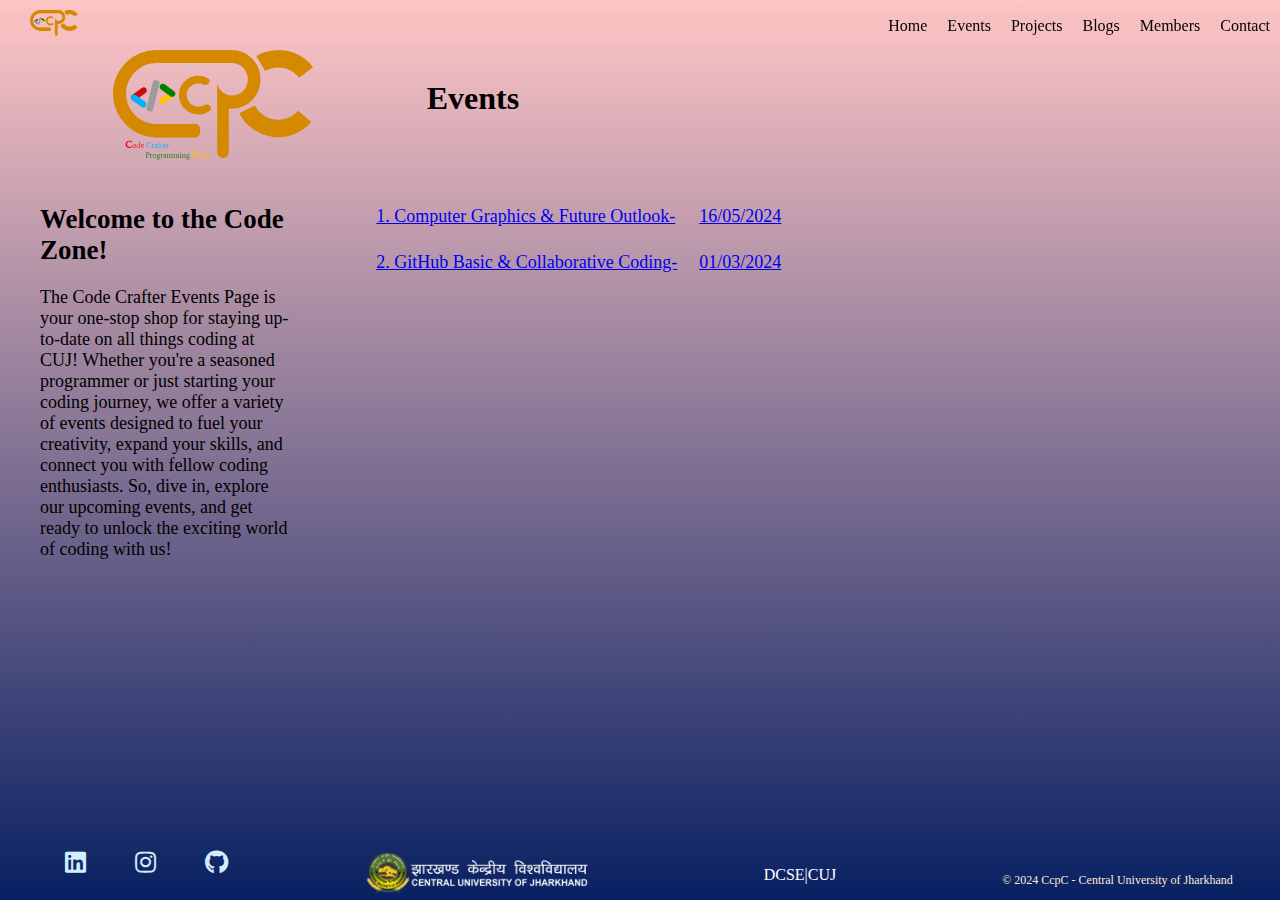
<file: events.html>
<!DOCTYPE html>
<html lang="en">
<head>
    <meta charset="UTF-8">
    <meta name="viewport" content="width=device-width, initial-scale=1.0">
    <title>Code Crafters-Events</title>
    <link rel="stylesheet" href="https://cdnjs.cloudflare.com/ajax/libs/font-awesome/5.15.4/css/all.min.css">
    <link rel="icon" type="image/x-icon" href="CcpC.png">
    <link rel="stylesheet" href="style_event.css">
</head>
<body>
    <div class="Container"><!--Whole section will be in row grid-->
        <div class ="navbar"><!-- Fixed Navigation Bar all buttons on right side-->
            <div class="navleft">
                <h3><div class="your-div">
                    <object type="image/svg+xml" data="navlogo.svg">
                    </object>
                </div></h3>
            </div>
            <div class ="navright">
                <a href="index.html">Home</a>
                <a href="events.html">Events</a>
                <a href="projects.html">Projects</a>
                <a href="blogs.html">Blogs</a>
                <a href="members.html">Members</a>
                <a href="contact.html">Contact</a>
            </div>
        </div>
        <div class="top-body"><!--section will be in column grid-->
            <div class="Logo"><!--For Logo-->
                <div class="your-div">
                    <object type="image/svg+xml" data="logo.svg">
                    </object>
                </div>
            </div>
            <div class="Name"><h1>Events</h1><br> </div>
        </div>
        <div class="middle-body"><!--whole section will be in column grid-->
            <div class="About-column"><!--left column About section-->
                <h2>Welcome to the Code Zone!</h2>
                <br>
The Code Crafter Events Page is your one-stop shop for staying up-to-date on all things coding at CUJ! Whether you're a seasoned programmer or just starting your coding journey, we offer a variety of events designed to fuel your creativity, expand your skills, and connect you with fellow coding enthusiasts.

So, dive in, explore our upcoming events, and get ready to unlock the exciting world of coding with us!
            </div>
            <div class="Middle-column">
                <div class="containt">
                    <table id="data-table">
                        <thead>
                            
                        </thead>
                        <tbody>
                            <tr>
                                    <td><a href="blogs.html#160524" id="link">1. Computer Graphics & Future Outlook-</a></td>
                                    <td>&emsp;</td>
                                    <td><a href="blogs.html#160524" id="link">16/05/2024</a></td>
                                
                            </tr>
                            <tr>
                                <td><br></td>
                            </tr>
                            <tr>
                                <td><a href="blogs.html#010324" id="link">2. GitHub Basic & Collaborative Coding-</a></td>
                                <td>&emsp;</td>
                                <td><a href="blogs.html#010324" id="link">01/03/2024</a></td>
                            
                        </tr>
                            <!-- Add more <tr> elements for additional data -->
                        </tbody>
                    </table>
                </div>
            </div>
            <div class="Right-section"><!-- Right column for display for events-->
            </div>
        </div>
        <div class="lower-section">

        </div>
        
        <footer>
            <div class="social-connection"><!--Section for social media connect as column grid-->
                <a href="https://www.linkedin.com/company/codecraftercuj/" target="_blank" class="social-link linkedin">
                    <i class="fab fa-linkedin"></i>
                </a>
                <a href="https://www.instagram.com/ccpc_cuj/" target="_blank" class="social-link instagram">
                    <i class="fab fa-instagram"></i>
                </a>
                <a href="https://github.com/CcpC-cuj" target="_blank" class="social-link github">
                    <i class="fab fa-github"></i>
                </a>
            </div>
            <div class="University"><!--Section for University connection as column grid -->
                <a href="https://cuj.ac.in/" target="_blank">
                <img src="cujlogo.png"></img> </a>
            </div>
            <div class="DCSE">
                <a href="https://cuj.ac.in/DCSE/CS&Edepartment.php" target="_blank"> DCSE|CUJ </a>
            </div>
            <div class="copyright"><!--Copyright section at bottom as row grid-->
                <p>&copy; 2024 CcpC - Central University of Jharkhand</p>
            </div>
    <div class="Credit">
        <!--<p>Design by <a href="https://www.linkedin.com/in/krish-kumar-82a21b256" target="_blank">Aditya Singh Chandel</p>-->
    </div>
</footer>
</body>
</html>
</file>
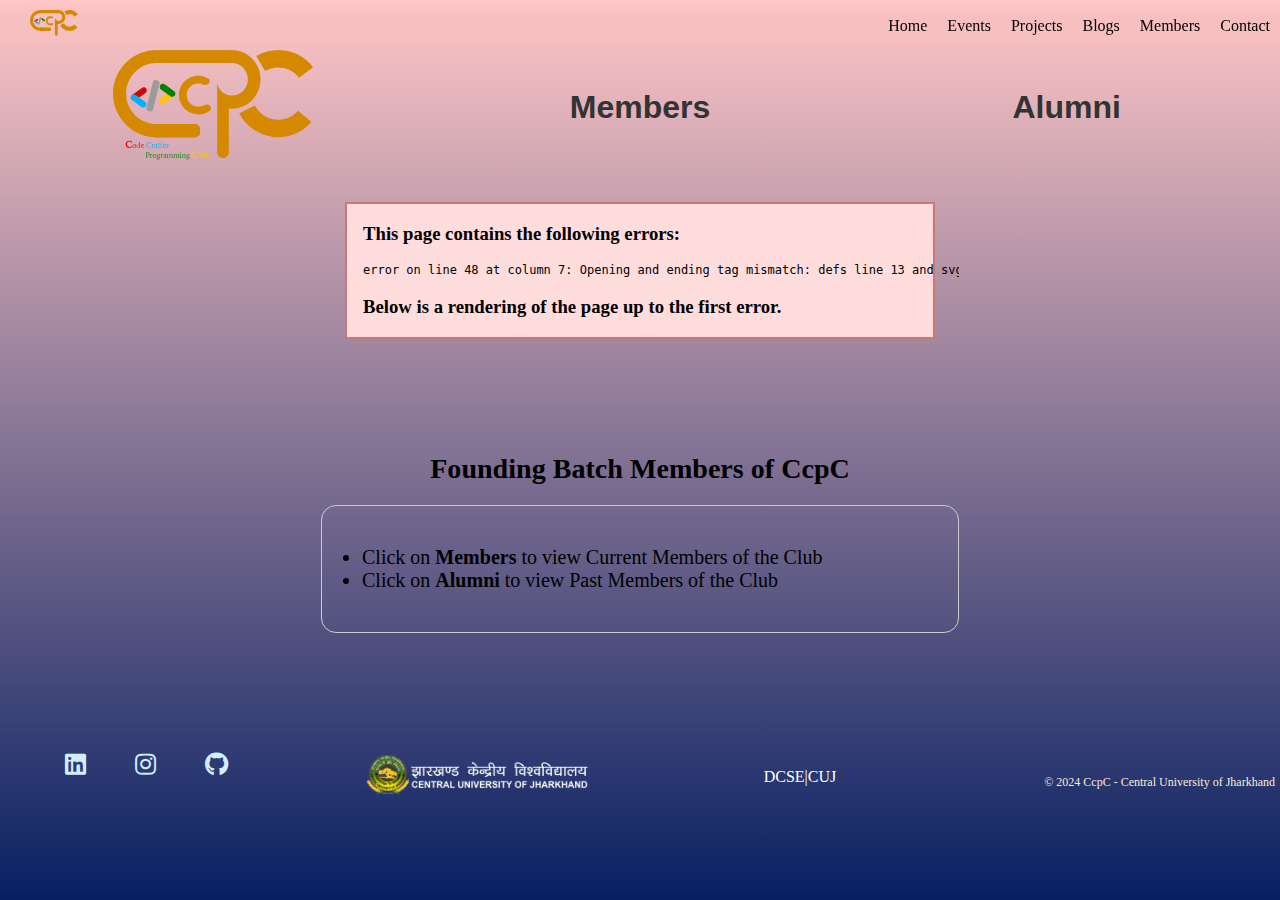
<file: members.html>
<!DOCTYPE html>
<html lang="en">
<head>
    <meta charset="UTF-8">
    <meta name="viewport" content="width=device-width, initial-scale=1.0">
    <title>Code Crafters-Members</title>
    <link rel="stylesheet" href="style_members.css">
    <link rel="stylesheet" href="https://cdnjs.cloudflare.com/ajax/libs/font-awesome/5.15.4/css/all.min.css">
    <link rel="icon" type="image/x-icon" href="CcpC.png">
</head>
<body>
    <div class="Container">
        <!-- Navbar -->
        <div class ="navbar">
            <div class="navleft">
                <h3><div class="your-div">
                    <object type="image/svg+xml" data="navlogo.svg">
                    </object>
                </div></h3>
            </div>
            <div class ="navright">
                <a href="index.html">Home</a>
                <a href="events.html">Events</a>
                <a href="projects.html">Projects</a>
                <a href="blogs.html">Blogs</a>
                <a href="members.html">Members</a>
                <a href="contact.html">Contact</a>
            </div>
        </div>
        <!-- Top Body -->
        <div class="top-body">
            <div class="top-body-left">
                <div class="Logo"><div class="your-div">
                    <object type="image/svg+xml" data="logo.svg">
                    </object>
                </div>
                
            </div>
        </div>
            <div class="top-body-right">
                <div class="c1">
                    <button id="membersButton" class="transparent-button"><h1>Members</h1></button>
                </div>
                <div class="c2">
                    <button id="alumniButton" class="transparent-button"><h1>Alumni</h1></button>
                </div>
            </div>
        </div>
        <!-- Middle Body -->
        <div class="middle-body">
            <div class="default-content"><!--This content is to be removed after clicking either on members or alumni-->
                <div class="default-content1">

                <div class="your-div">
                    <object type="image/svg+xml" data="group.svg">
                    </object>
                </div>
                <span class="ftitle">
                    <h3>Founding Batch Members of CcpC</h3>
                </span>
                </div>
                <div class="default-content2">
                    <p >
                            <ul>
                                <li>Click on <b>Members</b> to view Current Members of the Club</li>
                                <li>Click on <b>Alumni</b> to view Past Members of the Club</li>
                            </ul>
                        </span>
                    </p>
                </div>

        </div>
        
            <!-- Members Content -->
            <div id="membersContent" class="members-list active">
                <!-- Members List -->
                <h2></h2>
                <div class="member-row">
                    <!-- Member Details -->
                    <a href="https://abhimaan-kumar.github.io/contact/" class="custom-link"><div class='member'>ABHIMAAN KUMAR</div></a>
                    <a href="https://imkkrish.github.io/Krish.github.io/" class="custom-link"><div class='member'>KRISH KUMAR
                    </div></a>
                    <a href="https://priyanshuv17.github.io/priyanshuverma.github.io/" class="custom-link"><div class='member'>PRIYANSHU VERMA</div></a>
                    <a href="https://adsingh2004.github.io/ASC.github.io/" class="custom-link"><div class='member'>ADITYA S. CHANDEL</div></a>
                </div>
                <!-- Member Row 2 -->
                <div class="member-row">
                    <!-- Member Details -->
                    <a href="https://adisingh2212.github.io/aditya.github.io/" class="custom-link"><div class='member'>ADITYA SINGH</div>
                    <a href="https://akashkzp.github.io/new-skill/" class="custom-link"><div class='member'>AKASH KUMAR</div></a>
                    <a href="https://anshuman22coder.github.io/new_new_new/" class="custom-link"><div class='member'>ANSHUMAN SAMANTA</div></a>
                    <a href="https://baibhav001.github.io/baibhav_contact_card/" class="custom-link"><div class='member'>BAIBHAV K.CHANDRA</div></a>
                </div>
                <div class="member-row">
                    <!-- Member Details -->
                    <a href="https://786reyaz.github.io/reyaz786.github.io/" class="custom-link"><div class='member'>MD.RIYAZ HAIDER</div></a>
                    <a href="https://monaanand20.github.io/contact-card/" class="custom-link"><div class='member'>MONALISHA ANAND</div></a>
                    <a href="https://omvishesh.github.io/contact-card/" class="custom-link"><div class='member'>OM VISHESH</div></a>
                    <a href="https://tripathijii147.github.io/saket.github.io/" class="custom-link"><div class='member'>SAKET TRIPATHI</div></a>
                    
                </div>
                <div class="member-row">
                    <!-- Member Details -->
                    <a href="https://sandeepmahato1.github.io/Sandeep.github.io/" class="custom-link"><div class='member'>SANDEEP MAHATO</div></a>
                    <a href="https://soumyasrn.github.io/soumya.github.io/" class="custom-link"><div class='member'>SOUMYA R.NAYAK</div></a>
                    <div class='member'>ADITYA ASHISH</div>
                    <a href="https://aditya24022005.github.io/Aditya_Contact_Card/" class="custom-link"><div class='member'>ADITYA KUMAR</div></a>
                    
                </div>
                <div class="member-row">
                    <!-- Member Details -->
                    <a href="https://apurbasbjk30.github.io/apurba.github.io/" class="custom-link"><div class='member'>APURBA DAS</div></a>
                    <a href="https://basiljoy91.github.io/basil.github.io/" class="custom-link"><div class='member'>BASIL JOY</div></a>
                    <a href="https://diwakarsingh16.github.io/Diwakar.github.io/" class="custom-link"><div class='member'>DIWAKAR SINGH</div></a>
                    <a href="https://hemantprakash2005.github.io/Hemant.github.io/" class="custom-link"><div class='member'>HEMANT PRAKASH</div></a>
                   
                </div>
                <div class="member-row">
                    <!-- Member Details -->
                     <a href="https://imkkrish.github.io/Klc-demo/" class="custom-link"><div class='member'>KEERTI L.CHOUDHURY</div></a>
                    <a href="https://khushikumari75.github.io/contactcard/" class="custom-link"><div class='member'>KHUSHI KUMARI</div></a>
                    <div class='member'></div>
                    <a href="https://tarikanvar786.github.io/Tarik.github.io-/" class="custom-link"><div class='member'>MD. TARIK ANWAR</div></a>
                </div>
                <div class="member-row">
                    <!-- Member Details -->
                    <a href="https://namrata2910.github.io/Namrata.github.io/" class="custom-link"><div class='member'>NAMRATA DEY</div></a>
                    <a href="https://nekochan280.github.io/Neko.github.io/" class="custom-link"><div class='member'>NEHA KUMARI </div></a>
                    <a href="https://7h3s74r5.github.io/nishacontactcard/" class="custom-link"><div class='member'>NISHA KUMARI</div></a>
                    <a href="https://prashantdubeypng.github.io/Prashant.github.io/" class="custom-link"><div class='member'>PRASHANT DUBEY</div></a>
                </div>
                <div class="member-row">
                    <!-- Member Details -->
                    <a href="https://oravisingh.github.io/Ravinandan-Samrat-Singh/" class="custom-link"><div class='member'>RAVINANDAN SAMRAT</div></a>
                    <a href= "https://shradhasingh22.github.io/shradha/" class="custom-link"><div class='member'>SHRADHA SINGH</div></a>
                    <a href="https://siya2910.github.io/siya.github.io/" class="custom-link"><div class='member'>SIYA MANDAL</div></a>
                    <a href="https://vidit2406.github.io/vidit_Contact_card/" class="custom-link"><div class='member'>VIDIT MISHRA</div></a>
                </div>
                </div>
            <!-- Alumni Content -->
            <div id="alumniContent" class="members-list">
                <!-- Alumni List 
                <div class="member-row">
                    <!-- Alumni Details 
                    <div class='member'>Alumni 1</div>
                    <div class='member'>Alumni 2</div>
                    <div class='member'>Alumni 3</div>
                    <div class='member'>Alumni 4</div>
                </div>
                <!-- Alumni Row 2 
                <div class="member-row">
                    <!-- Alumni Details 
                    <div class='member'>Alumni 5</div>
                    <div class='member'>Alumni 6</div>
                    <div class='member'>Alumni 7</div>
                    <div class='member'>Alumni 8</div>
                </div>-->
            </div>
           
            
        </div>
        
        <!-- Footer -->
        <footer>
            <div class="social-connection"><!--Section for social media connect as column grid-->
                <a href="https://www.linkedin.com/company/codecraftercuj/" target="_blank" class="social-link linkedin">
                    <i class="fab fa-linkedin"></i>
                </a>
                <a href="https://www.instagram.com/ccpc_cuj/" target="_blank" class="social-link instagram">
                    <i class="fab fa-instagram"></i>
                </a>
                <a href="https://github.com/CcpC-cuj" target="_blank" class="social-link github">
                    <i class="fab fa-github"></i>
                </a>
            </div>
            <div class="University"><!--Section for University connection as column grid -->
                <a href="https://cuj.ac.in/" target="_blank">
                <img src="cujlogo.png"></img> </a>
            </div>
            <div class="DCSE">
                <a href="https://cuj.ac.in/DCSE/CS&Edepartment.php" target="_blank"> DCSE|CUJ </a>
            </div>
            <div class="copyright"><!--Copyright section at bottom as row grid-->
                <p>&copy; 2024 CcpC - Central University of Jharkhand</p>
            </div>
        </footer>
    </div>
    
    <script src="script_member.js"></script>
</body>
</html>
</file>
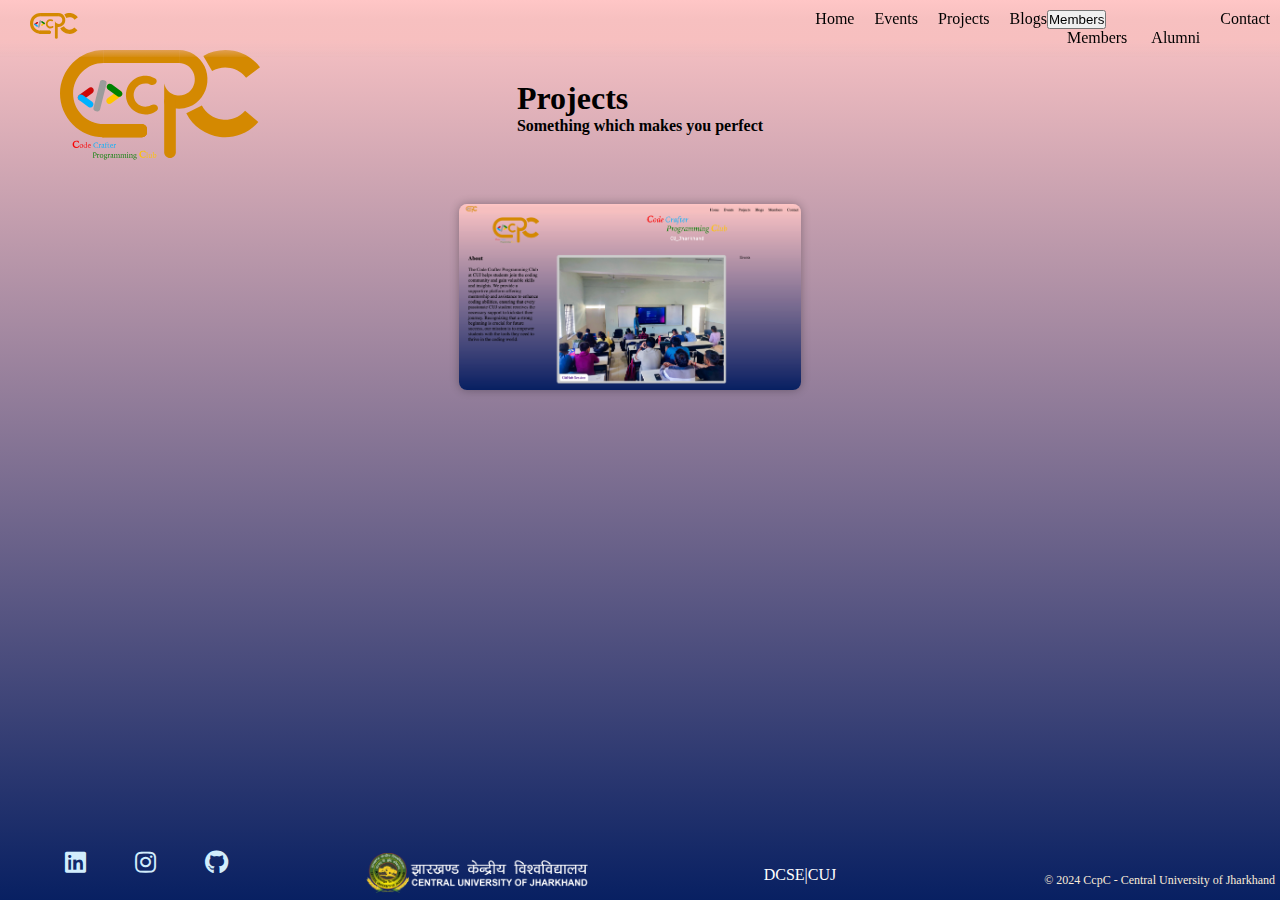
<file: projects.html>
<!DOCTYPE html>
<html lang="en">
<head>
    <meta charset="UTF-8">
    <meta name="viewport" content="width=device-width, initial-scale=1.0">
    <title>CodeCrfater-Project</title>
    <link rel="stylesheet" href="https://cdnjs.cloudflare.com/ajax/libs/font-awesome/5.15.4/css/all.min.css">
    <link rel="icon" type="image/x-icon" href="CcpC.png">
    <link rel="stylesheet" href="style_projects.css">
</head>
<body>
    <div class="Container"><!--Whole section will be in row grid-->
        <div class ="navbar"><!-- Fixed Navigation Bar all buttons on right side-->
            <div class="navleft">
                <h3><div class="your-div">
                    <object type="image/svg+xml" data="navlogo.svg">
                    </object>
                </div>
            </h3>
            </div>
            <div class="navright">
    <a href="index.html">Home</a>
    <a href="events.html">Events</a>
    <a href="projects.html">Projects</a>
    <a href="blogs.html">Blogs</a>
    <div class="dropdown">
        <button class="dropbtn">Members</button>
        <div class="dropdown-content">
            <a href="https://ccpc-cuj.github.io/CodeCrafter/members.html">Members</a>
            <a href="#">Alumni</a>
        </div>
    </div>
    <a href="contact.html">Contact</a>
</div>

        </div>
        <div class="top-body"><!--section will be in column grid-->
            <div class="Logo"><!--For Logo-->
                <div class="your-div">
                    <object type="image/svg+xml" data="logo.svg">
                    </object>
                </div>
            </div>
            <div class="Name"><h1>Projects</h1><h4>Something which makes you perfect</h4></div>
                    <div></div>
                    <div></div>
        </div>
        <div class="middlebody">
            <div class="middle-1">
                
            </div>
            <div class="middle-2">
                <div class="prjbox">
                    <a href="https://ccpc-cuj.github.io/CodeCrafter.github.io/">
                        <img src="img/Pj1.png" alt="Project"  class="primg">
                        <div class="overlay">
                            <div class="textpr">
                                <h3 id="prtitle">Club Website</h3>
                                <p id="prdesc"><p style="color:white"><p><center>The first project under the club is Club Website which are made by the contribution of Krish Kumar, Priyanshu Verma, Aditya Singh Chandel, Sandeep Mahato, Abhimaan Kumar. </center></p></p></p>
                            </div>
                        </div>
                    </a>
                </div>
                <div class="prjbox">
                    <img class="primg">
                    <div class="overlay">
                        <div class="textpr"></div>
                    </div>
                </div>
            </div>
            <div class="middle-3">

            </div>
        </div>
    
    <footer>
        <div class="social-connection"><!--Section for social media connect as column grid-->
            <a href="https://www.linkedin.com/company/codecraftercuj/" target="_blank" class="social-link linkedin">
                <i class="fab fa-linkedin"></i>
            </a>
            <a href="https://www.instagram.com/ccpc_cuj/" target="_blank" class="social-link instagram">
                <i class="fab fa-instagram"></i>
            </a>
            <a href="https://github.com/CcpC-cuj" target="_blank" class="social-link github">
                <i class="fab fa-github"></i>
            </a>
        </div>
        <div class="University"><!--Section for University connection as column grid -->
            <a href="https://cuj.ac.in/" target="_blank">
            <img src="cujlogo.png"></img> </a>
        </div>
        <div class="DCSE">
            <a href="https://cuj.ac.in/DCSE/CS&Edepartment.php" target="_blank"> DCSE|CUJ </a>
        </div>
        <div class="copyright"><!--Copyright section at bottom as row grid-->
            <p>&copy; 2024 CcpC - Central University of Jharkhand</p>
        </div>
    </footer>
</div>
    <script>
        function toggleColor() {
            var article = document.querySelector('.article');
            article.classList.toggle('clicked');
        }
    </script>
</body>
</html>
</file>
<file: style.css>
/* General styles */
* {
  box-sizing: border-box;
  margin: 0;
  padding: 0;
}
body{
  /* Gradient background color */
  background: linear-gradient(to bottom, #ffc6c6 ,#082062);
  /* Ensure the gradient covers the entire viewport */
  height:100%;
  margin:0;
  background-repeat: no-repeat;
  background-attachment: fixed;
   /* Optional: Cover the entire viewport with the gradient */
  /* Optonal: Center content vertically and horizontally */
}

/* Container styles */
.Container {
  display: grid;
  grid-template-rows: auto 1fr auto;
  height: 100vh;
}

/* Navbar styles */
.navbar {
  
  display: grid;
  justify-content: flex-end;
  grid-template-columns: 1fr 2fr;
  align-items: center;
  background:linear-gradient(to bottom, #ffc6c6 ,#f7c0c0 ,#f7bfbf ,#e1b7b718);
  padding: 10px;
  position: fixed; /* Make the navbar fixed */
  top: 0;
  width: 100%;
}
.navleft{
  display: flex;
  justify-content:left;
  padding-left: 20px;
}
.navright{
  display: flex;
  justify-content: flex-end;
}


.navbar a {
  color: rgb(0, 0, 0);
  text-decoration: none;
  margin-left: 20px;
  border-radius: 5%; /* Add border radius to the links */
}

.navbar a:hover {
  color: rgb(255, 255, 255);
  text-shadow:0 0 15px rgb(10, 10, 10);
}

/* Top-body styles */
.top-body {
  display: grid;
  grid-template-columns: 1fr 2fr;
  align-items: center;
  background-color: #f1f1f100;
  margin-top: 50px; /* Add a top margin to avoid navbar overlay */
}

.Logo {
  display: flex;
  justify-content: center;
}

.Clubname {
  display: grid;
  grid-template-rows: 2fr 1fr;

  font-size: 28px;
  font-weight: bold;
  color: #333;
}
.text{
  display: flex;
  justify-content: center;
}

/* Middle-body styles */
.middle-body {
  display: grid;
  grid-template-columns: 1.3fr 3fr 1fr;
  gap: 20px;
  padding: 20px;
}



.About-column {
font-size: 20px;
background-color: rgba(102, 189, 232, 0); /* 40% transparent gray color */
padding: 20px;
border: #000000 0px solid;
border-radius: 25px;
transition: background-color 1s ease;
}

.About-column:hover {
background-color: rgba(149, 182, 201, 0); 
}

.Middle-column {
  display: flex;
  flex-wrap:wrap;
  grid-template-columns: 1fr 1fr;
  justify-content: left;
  align-items: flex-start;
  background-color: #f1f1f100;
  padding: 20px;
  margin-left : 20px;
}
#slideshow-container {
  position: relative;
  max-width: 100%;
  overflow: hidden;
  border: 10px solid #ccc; /* Border style with 10px width */
  border-radius: 8px; /* Rounded corners */
  position: relative; /* Ensure relative positioning for absolutely positioned elements */
}
#slideshow {
  position: relative;
  max-width: 100%;
  overflow: hidden;
}

.slide-container {
  position: relative;
}

.slide {
  display: block;
  width: 100%;
  height: auto;
}

.overlay {
  position: absolute;
  bottom: 0;
  left: 0;
  background-color: #fff; /* Background color of the overlay */
  padding: 5px 10px; /* Adjust padding as needed */
  border-top: 2px solid #ccc; /* Border style */
  border-left: 2px solid #ccc; /* Border style */
  border-radius: 0 8px; /* Rounded corners */
}

.Right-section {
  background-color: #f1f1f100;
  padding: 20px;
}

/* Lower-section styles */
.lower-section {
  display: grid;
  grid-template-columns: 1fr 1fr;
  gap: 20px;
  padding: 20px;
}

.image-section {
  display: flex;
  flex-wrap: wrap;
  justify-content: center;
  align-items: center;
}

.image-section img {
  width: 100px;
  height: 100px;
  margin: 10px;
}

rect {
  fill-opacity: 1; /* Sets the opacity of the fill */
  stroke: rgba(255, 0, 0, 0); /* Sets the color of the stroke (border) */
  stroke-width: 2; /* Sets the width of the stroke */
}

/* Hover effect */
rect:hover {
  fill-opacity: 1; /* Increase opacity on hover */
  transform: scale(1.01); /* Increase stroke width on hover */
}
.details-section {
  display: flex;
  flex-direction: column;
  justify-content: center;
  align-items: center;
}

.details-section pre {
  background-color: #333333;
  color: white;
  padding: 10px;
  margin: 10px;
}

/* Footer styles */
footer {
  display: grid;
  grid-template-columns: 1fr 1fr 1fr 1fr;
  align-items: center;
  justify-items: center;
  background-color: #33333300;
  color: white;
  
}

.social-connection {
    display: flex;
    justify-content: center;
    
}

.social-link {
    display: inline-block;
    width: 50px;
  height: 50px;
    margin: 0 10px;
    color: #d2edfc; /* You can style the color of the icons here */
    font-size: 24px; /* Adjust the size of the icons as needed */
    transition: transform 0.3s ease;
}

.social-link:hover {

    transform: scale(1.5);
}
/* Style for LinkedIn icon */
.linkedin:hover {
color: #0077b5; /* Change to LinkedIn color on hover */
}

/* Style for Instagram icon */
.instagram:hover {
color: #bc2a8d; /* Change to Instagram color on hover */
}

/* Style for GitHub icon */
.github:hover {
color: #000000; /* Change to GitHub color on hover */
}
.social-connection img {
  width: 10px;
  height: 10px;
  margin: 10px;
  
}

.University {
  display: flex;
  justify-content: center;
}


.University img {
  /* width: 100px; */
  height: 40px;
}

.University p {
  margin-left: 10px;
}

.University a {
  color: white;
  text-decoration: none;
}

.University a:hover {
  color: yellow;
}
.DCSE  a {
  color: white; /* Default color for the link */
  text-decoration: none; /* Remove underline */
}
.copyright {
  display: flex;
  justify-content: right;
  color: antiquewhite;
  margin-top: 10px;
  padding-right: 5px;
}
.copyright p {
  font-size: 12px; /* Adjust the font size as needed */
}
#output {
  display: flex;
  justify-content: center;
  font-family: monospace;
  font-weight: normal;
  font-size: 20px;
  text-align: left; /* Align the text to the left */
}

#word {
  color: rgb(255, 255, 255); /* Change the color here */
}

.blink {
  animation: blink-animation 0.2s infinite;
}

@keyframes blink-animation {
  0%, 100% { opacity: 0; }
  50% { opacity: 1; }
}

/* Responsive styles */
@media (max-width: 768px) {
  html,
  body {
    background-size: cover;
  }
     .navbar {
    justify-content: center; /* Center align links on smaller screens */
    background-color: #0c000000; /* Darken background color */
}

.navbar a {
    margin: 0 10px; /* Adjust margin for smaller screens */
}
  /* Change the grid layout for smaller screens */
  .top-body {
    grid-template-columns: 1fr;
  }

  .middle-body {
    grid-template-columns: 1fr;
  }

  .lower-section {
    grid-template-columns: 1fr;
  }

  /* Reduce the font size for smaller screens */
  .Clubname {
    font-size: 24px;
  }

  .details-section pre {
    font-size: 12px;
  }
  
}
</file>
<file: style_alumni.css>
/* General styles */
* {
    box-sizing: border-box;
    margin: 0;
    padding: 0;
}
body {
    background: linear-gradient(to bottom, #ffc6c6 ,#082062);
    height: 100%;
    margin: 0;
    background-repeat: no-repeat;
    background-attachment: fixed;
}
.Container {
    display: grid;
    grid-template-rows: auto 2fr 1fr auto;
    height: 100vh;
}
.navbar {
    display: grid;
    justify-content: flex-end;
    grid-template-columns: 1fr 2fr;
    align-items: center;
    background:linear-gradient(to bottom, #ffc6c6 ,#f7c0c0 ,#f7bfbf ,#e1b7b718);
    padding: 10px;
    position: fixed;
    top: 0;
    width: 100%;
}
.navleft {
    display: flex;
    justify-content: left;
    padding-left: 20px;
}
.navright {
    display: flex;
    justify-content: flex-end;
}
.navbar a {
    color: rgb(0, 0, 0);
    text-decoration: none;
    margin-left: 20px;
    border-radius: 5%;
}
.navbar a:hover {
    color: rgb(255, 255, 255);
    text-shadow:0 0 15px rgb(10, 10, 10);
}
.top-body {
    display: grid;
    grid-template-columns: 1fr 2fr;
    align-items: center;
    background-color: #f1f1f100;
    margin-top: 50px;
}
.Logo {
  display: flex;
  justify-content: center;
}
.top-body-right {
    display: grid;
    grid-template-columns: 1fr 1fr;
    justify-content: center;
    align-items: center;
    flex-direction: column;
}
.c1{
  display: flex;
  justify-content: center;
}
.c2{
  display: flex;
  justify-content: center;
}

.middle-body {
  display: grid;
  grid-template-rows:1fr ;
  height: 100%;
}

.default-content {
    padding: 20px;
    border: 1px solid #ffffff00;
    background-color: #ffffff00;
    border-radius: 15px;
    max-width: 100%; /* Adjust width as needed */
    margin: auto;
}
.default-content1 {
  padding: 0;
  border:0px solid #ccc;
  background-color: #ffffff00;
  border-radius: 15px;
  max-width: 100%; /* Adjust width as needed */
  margin: auto;
}
.default-content2 {
  padding: 40px;
  border: 1px solid #ccc;
  background-color: #ffffff00;
  border-radius: 15px;
  font-size: 20px;
   /* Adjust width as needed */
 
}
.ftitle
{
  display: flex;
  justify-content: center;
  margin: 20px;
  font-size: 24px;
  font-family: Georgia, 'Times New Roman', Times, serif;

}

.transparent-button.active-button h1 {
  color: white; /* Change the color to white */
  text-shadow: 0 0 20px rgba(0, 0, 0, 1); /* Add a black shadow */
}


.transparent-button {
  background-color: transparent;
  border: none;
  cursor: pointer;
  padding: 0;
  outline: none;
  font-size: 16px;
  font-weight: bold;
  color: #333;
}

/* Member styles */
.members-list {
  margin-top: 50px;
  display: none;
}

.members-list.active {
  display: block;
}

.member-row {
  display: flex;
  flex-wrap: wrap;
  justify-content: space-around;
  margin-bottom: 20px;
}

.member {
  width: 200px;
  padding: 10px;
  border: 1px solid #cccccc;
  border-radius: 5px;
  margin: 5px;
  text-align: center;
  background-color: #f9f9f9;
  box-shadow: 0 0 5px rgba(0, 0, 0, 0.1);
}

.member:hover {
  box-shadow: 0 0 5px rgba(0, 0, 0, 0.3);
  transform: scale(1.1);
  color: #fffffff4;
  background-color: #00233473;
}
.custom-link {
  text-decoration: none; /* Remove underline */
  color: #000000; /* Change font color to red */
  /* Additional styles for the link */
}
/* Alumni styles */
.alumni-row {
  display: none;
}

.alumni-row.active {
  display: flex;
  flex-wrap: wrap;
  justify-content: space-around;
  margin-bottom: 20px;
}

.alumni {
  width: 200px;
  padding: 10px;
  border: 1px solid #ccc;
  margin: 5px;
  text-align: center;
  background-color: #f9f9f9;
  box-shadow: 0 0 5px rgba(0, 0, 0, 0.1);
}

/* Footer styles */
footer {
  display: grid;
  grid-template-columns: 1fr 1fr 1fr 1fr;
  align-items: center;
  background-color: #33333300;
  color: white;
  
}

.social-connection {
    display: flex;
    justify-content: center;
    
}

.social-link {
    display: inline-block;
    width: 50px;
  height: 50px;
    margin: 0 10px;
    color: #d2edfc; /* You can style the color of the icons here */
    font-size: 24px; /* Adjust the size of the icons as needed */
    transition: transform 0.3s ease;
}

.social-link:hover {

    transform: scale(1.5);
}
/* Style for LinkedIn icon */
.linkedin:hover {
color: #0077b5; /* Change to LinkedIn color on hover */
}

/* Style for Instagram icon */
.instagram:hover {
color: #bc2a8d; /* Change to Instagram color on hover */
}

/* Style for GitHub icon */
.github:hover {
color: #000000; /* Change to GitHub color on hover */
}
.social-connection img {
  width: 10px;
  height: 10px;
  margin: 10px;
  
}

.University {
  display: flex;
  justify-content: center;
}


.University img {
  /* width: 100px; */
  height: 40px;
}

.University p {
  margin-left: 10px;
}

.University a {
  color: white;
  text-decoration: none;
}

.University a:hover {
  color: yellow;
}
.DCSE  a {
  display: flex;
  justify-content: center;
  color: white; /* Default color for the link */
  text-decoration: none; /* Remove underline */
}
.copyright {
  display: flex;
  justify-content: right;
  color: antiquewhite;
  margin-top: 10px;
  padding-right: 5px;
}
.copyright p {
  font-size: 12px; /* Adjust the font size as needed */
}
  /* Responsive styles */
  @media (max-width: 768px) {
    html,
    body {
      background-size: cover;
    }
       .navbar {
      justify-content: center; /* Center align links on smaller screens */
      background-color: #0c000000; /* Darken background color */
  }
  
  .navbar a {
      margin: 0 10px; /* Adjust margin for smaller screens */
  }
    /* Change the grid layout for smaller screens */
    .top-body {
      grid-template-columns: 1fr;
    }
  
    .middle-body {
      grid-template-columns: 1fr;
    }
  
    .lower-section {
      grid-template-columns: 1fr;
    }
  
    /* Reduce the font size for smaller screens */
    .Clubname {
      font-size: 24px;
    }
  
    .details-section pre {
      font-size: 12px;
    }
    footer{
        display: fixed;
        bottom: 0;
        top:0;
    }
  }
</file>
<file: style_blog.css>
/* General styles */
* {
    box-sizing: border-box;
    margin: 0;
    padding: 0;
  }
  body{
    /* Gradient background color */
    background: linear-gradient(to bottom, #ffc6c6 ,#082062);
    /* Ensure the gradient covers the entire viewport */
    height:100%;
    margin:0;
    background-repeat: no-repeat;
    background-attachment: fixed;
     /* Optional: Cover the entire viewport with the gradient */
    /* Optonal: Center content vertically and horizontally */
  }
  
  /* Container styles */
  .Container {
    display: grid;
    grid-template-rows: auto 1fr auto;
    height: 100vh;
  }
  
  /* Navbar styles */
  .navbar {
    
    display: grid;
    justify-content: flex-end;
    grid-template-columns: 1fr 2fr;
    align-items: center;
    background:linear-gradient(to bottom, #ffc6c6 ,#f7c0c0 ,#f7bfbf ,#e1b7b718);
    padding: 10px;
    position: fixed; /* Make the navbar fixed */
    top: 0;
    width: 100%;
  }
  .navleft{
    display: flex;
    justify-content:left;
    padding-left: 20px;
  }
  .navright{
    display: flex;
    justify-content: flex-end;
  }
  
  
  .navbar a {
    color: rgb(0, 0, 0);
    text-decoration: none;
    margin-left: 20px;
    border-radius: 5%; /* Add border radius to the links */
  }
  
  .navbar a:hover {
    color: rgb(255, 255, 255);
    text-shadow:0 0 15px rgb(10, 10, 10);
  }
  
  /* Top-body styles */
  .top-body {
    display: grid;
    grid-template-columns: 1fr 2fr 1fr;
    background-color: #f1f1f100;
    align-items: center;
    justify-items: center;
    margin-top: 50px; /* Add a top margin to avoid navbar overlay */
  }
  
  .Logo {
    display: flex;
    justify-content: center;
  }
  .name{
    display: flex;
    justify-content: center;
  }
  .middlebody{
    display: grid;
    grid-template-columns: 1fr 2fr 1fr;
    align-items: center;
    background-color: #f1f1f100;
    margin-top: 20px; /* Add a top margin to avoid navbar overlay */
  }
.middle-section{
    max-width: 800px;
            margin: 20px auto;
            padding: 20px;
            box-shadow: 0 0 10px rgba(0, 0, 0, 0.629);
}
.article {
    background-color: rgba(0, 0, 0, 0.384);
    color: white;
    padding: 10px;
    transition: background-color 0.5s, color 0.5s;
    cursor: pointer;
}
.article.clicked {
    background-color: rgba(255, 172, 172, 0.012);
    color: black;
}
.date{
 color:rgb(246, 213, 0)
}
  .name{
    display: flex;
    justify-content: right;
    margin-right:10px ;
  }
  
  /* Footer styles */
footer {
    display: grid;
    grid-template-columns: 1fr 1fr 1fr 1fr;
    align-items: center;
    background-color: #33333300;
    color: white;
    
  }
  
  .social-connection {
      display: flex;
      justify-content: center;
      
  }
  
  .social-link {
      display: inline-block;
      width: 50px;
    height: 50px;
      margin: 0 10px;
      color: #d2edfc; /* You can style the color of the icons here */
      font-size: 24px; /* Adjust the size of the icons as needed */
      transition: transform 0.3s ease;
  }
  
  .social-link:hover {
  
      transform: scale(1.5);
  }
  /* Style for LinkedIn icon */
  .linkedin:hover {
  color: #0077b5; /* Change to LinkedIn color on hover */
  }
  
  /* Style for Instagram icon */
  .instagram:hover {
  color: #bc2a8d; /* Change to Instagram color on hover */
  }
  
  /* Style for GitHub icon */
  .github:hover {
  color: #000000; /* Change to GitHub color on hover */
  }
  .social-connection img {
    width: 10px;
    height: 10px;
    margin: 10px;
    
  }
  
  .University {
    display: flex;
    justify-content: center;
  }
  
  
  .University img {
    /* width: 100px; */
    height: 40px;
  }
  
  .University p {
    margin-left: 10px;
  }
  
  .University a {
    color: white;
    text-decoration: none;
  }
  
  .University a:hover {
    color: yellow;
  }
  .DCSE  a {
    display: flex;
    justify-content: center;
    color: white; /* Default color for the link */
    text-decoration: none; /* Remove underline */
  }
  .copyright {
    display: flex;
    justify-content: right;
    color: antiquewhite;
    margin-top: 10px;
    padding-right: 5px;
  }
  .copyright p {
    font-size: 12px; /* Adjust the font size as needed */
  }
    /* Responsive styles */
    @media (max-width: 768px) {
      html,
      body {
        background-size: cover;
      }
         .navbar {
        justify-content: center; /* Center align links on smaller screens */
        background-color: #0c000000; /* Darken background color */
    }
    
    .navbar a {
        margin: 0 10px; /* Adjust margin for smaller screens */
    }
      /* Change the grid layout for smaller screens */
      .top-body {
        grid-template-columns: 1fr;
      }
    
      .middle-body {
        grid-template-columns: 1fr;
      }
    
      .lower-section {
        grid-template-columns: 1fr;
      }
    
    
      
    }
</file>
<file: style_contact.css>
/* General styles */
* {
    box-sizing: border-box;
    margin: 0;
    padding: 0;
  }
  body{
    /* Gradient background color */
    background: linear-gradient(to bottom, #ffc6c6 ,#082062);
    /* Ensure the gradient covers the entire viewport */
    height:100%;
    margin:0;
    background-repeat: no-repeat;
    background-attachment: fixed;
     /* Optional: Cover the entire viewport with the gradient */
    /* Optonal: Center content vertically and horizontally */
  }
  
  /* Container styles */
  .Container {
    display: grid;
    grid-template-rows: auto 1fr auto;
    height: 100vh;
  }
  
  /* Navbar styles */
  .navbar {
    
    display: grid;
    justify-content: flex-end;
    grid-template-columns: 1fr 2fr;
    align-items: center;
    background:linear-gradient(to bottom, #ffc6c6 ,#f7c0c0 ,#f7bfbf ,#e1b7b718);
    padding: 10px;
    position: fixed; /* Make the navbar fixed */
    top: 0;
    width: 100%;
  }
  .navleft{
    display: flex;
    justify-content:left;
    padding-left: 20px;
  }
  .navright{
    display: flex;
    justify-content: flex-end;
  }
  
  
  .navbar a {
    color: rgb(0, 0, 0);
    text-decoration: none;
    margin-left: 20px;
    border-radius: 5%; /* Add border radius to the links */
  }
  
  .navbar a:hover {
    color: rgb(255, 255, 255);
    text-shadow:0 0 15px rgb(10, 10, 10);
  }
  
  /* Top-body styles */
  .top-body {
    display: grid;
    grid-template-columns: 1fr 2fr 1fr;
    background-color: #f1f1f100;
    align-items: center;
    justify-items: center;
    margin-top: 50px; /* Add a top margin to avoid navbar overlay */
  }
  
  .Logo {
    display: flex;
    justify-content: center;
  }
  .name{
    display: flex;
    justify-content: center;
  }
  .middlebody{
    display: grid;
    grid-template-columns: 1fr 2fr 1fr;
    align-items: center;
    background-color: #f1f1f100;
    margin-top: 20px; /* Add a top margin to avoid navbar overlay */
  }
  .middle-2{
    display: grid;
    align-content: space-between;
    justify-content: center






  }
  
  .contact-details-container {
    display: flex;
    flex-wrap: wrap;
    justify-content: center;
  }
  
  .contact-details-row {
    width: calc(100% - 0px);
    display: flex;
    justify-content: center;
    margin: 20px;
  }
  
  .contact-details-box {
    background-color: #f0f0f0;
    border: 1px solid #ddd;
    padding: 20px;
    width: calc(100% - 30px);
    border-radius: 8px;
    box-shadow: 0 4px 8px rgba(0, 0, 0, 0.1);
    margin:20px
  }
  
  .contact-details-box h2 {
    color: #333;
    margin-bottom: 10px;
  }
  
  .phone-number {
    color: #007bff;
    cursor: pointer;
  }
  
  /* Footer styles */
footer {
    display: grid;
    grid-template-columns: 1fr 1fr 1fr 1fr;
    align-items: center;
    background-color: #33333300;
    color: white;
    
  }
  
  .social-connection {
      display: flex;
      justify-content: center;
      
  }
  
  .social-link {
      display: inline-block;
      width: 50px;
    height: 50px;
      margin: 0 10px;
      color: #d2edfc; /* You can style the color of the icons here */
      font-size: 24px; /* Adjust the size of the icons as needed */
      transition: transform 0.3s ease;
  }
  
  .social-link:hover {
  
      transform: scale(1.5);
  }
  /* Style for LinkedIn icon */
  .linkedin:hover {
  color: #0077b5; /* Change to LinkedIn color on hover */
  }
  
  /* Style for Instagram icon */
  .instagram:hover {
  color: #bc2a8d; /* Change to Instagram color on hover */
  }
  
  /* Style for GitHub icon */
  .github:hover {
  color: #000000; /* Change to GitHub color on hover */
  }
  .social-connection img {
    width: 10px;
    height: 10px;
    margin: 10px;
    
  }
  
  .University {
    display: flex;
    justify-content: center;
  }
  
  
  .University img {
    /* width: 100px; */
    height: 40px;
  }
  
  .University p {
    margin-left: 10px;
  }
  
  .University a {
    color: white;
    text-decoration: none;
  }
  
  .University a:hover {
    color: yellow;
  }
  .DCSE  a {
    display: flex;
    justify-content: center;
    color: white; /* Default color for the link */
    text-decoration: none; /* Remove underline */
  }
  .copyright {
    display: flex;
    justify-content: right;
    color: antiquewhite;
    margin-top: 10px;
    padding-right: 5px;
  }
  .copyright p {
    font-size: 12px; /* Adjust the font size as needed */
  }
    /* Responsive styles */
    @media (max-width: 1px) {
      html,
      body {
        background-size: cover;
      }
         .navbar {
        justify-content: center; /* Center align links on smaller screens */
        background-color: #0c000000; /* Darken background color */
    }
    
    .navbar a {
        margin: 0 10px; /* Adjust margin for smaller screens */
    }
      /* Change the grid layout for smaller screens */
      .top-body {
        grid-template-columns: 1fr;
      }
    
      .middle-body {
        grid-template-columns: 1fr;
      }
    
      .lower-section {
        grid-template-columns: 1fr;
      }
    
    
      
    }
</file>
<file: style_event.css>
/* General styles */
* {
    box-sizing: border-box;
    margin: 0;
    padding: 0;
  }
  body{
    /* Gradient background color */
    background: linear-gradient(to bottom, #ffc6c6 ,#082062);
    /* Ensure the gradient covers the entire viewport */
    height:100%;
    margin:0;
    background-repeat: no-repeat;
    background-attachment: fixed;
     /* Optional: Cover the entire viewport with the gradient */
    /* Optonal: Center content vertically and horizontally */
  }
  
  /* Container styles */
  .Container {
    display: grid;
    grid-template-rows: auto 1fr auto;
    height: 100vh;
  }
  
  /* Navbar styles */
  .navbar {
    
    display: grid;
    justify-content: flex-end;
    grid-template-columns: 1fr 2fr;
    align-items: center;
    background:linear-gradient(to bottom, #ffc6c6 ,#f7c0c0 ,#f7bfbf ,#e1b7b718);
    padding: 10px;
    position: fixed; /* Make the navbar fixed */
    top: 0;
    width: 100%;
  }
  .navleft{
    display: flex;
    justify-content:left;
    padding-left: 20px;
  }
  .navright{
    display: flex;
    justify-content: flex-end;
  }
  
  
  .navbar a {
    color: rgb(0, 0, 0);
    text-decoration: none;
    margin-left: 20px;
    border-radius: 5%; /* Add border radius to the links */
  }
  
  .navbar a:hover {
    color: rgb(255, 255, 255);
    text-shadow:0 0 15px rgb(10, 10, 10);
  }
  
  /* Top-body styles */
  .top-body {
    display: grid;
    grid-template-columns: 1fr 2fr;
    align-items: center;
    background-color: #f1f1f100;
    margin-top: 50px; /* Add a top margin to avoid navbar overlay */
  }
  
  .Logo {
    display: flex;
    justify-content: center;
  }
  
  .Clubname {
    display: flex;
    justify-content:center;
    font-size: 28px;
    font-weight: bold;
    color: #333;
  }
  
  
  /* Middle-body styles */
  .middle-body {
    display: grid;
    grid-template-columns: 1.3fr 3fr 1fr;
    gap: 20px;
    padding: 20px;
  }
  
  
  
  .About-column {
  font-size: 18px;
  background-color: rgba(102, 189, 232, 0); /* 40% transparent gray color */
  padding: 20px;
  border: #000000 0px solid;
  border-radius: 25px;
  transition: background-color 1s ease;
  }
  
  .About-column:hover {
  background-color: rgba(149, 182, 201, 0.501); /* Red color on hover */
  }
  
  .Middle-column {
    font-size: 18px;
    display: flex;
    flex-wrap:wrap;
    grid-template-columns: 1fr 1fr;
    justify-content: left;
    align-items: flex-start;
    background-color: #f1f1f100;
    padding: 20px;
    margin-left : 20px;
  }
  
  
  .Right-section {
    background-color: #f1f1f100;
    padding: 20px;
  }
  
  /* Lower-section styles */
  .lower-section {
    display: grid;
    grid-template-columns: 1fr 1fr;
    gap: 20px;
    padding: 20px;
  }
  
  .image-section {
    display: flex;
    flex-wrap: wrap;
    justify-content: center;
    align-items: center;
  }
  
  .image-section img {
    width: 100px;
    height: 100px;
    margin: 10px;
  }
  
  .details-section {
    display: flex;
    flex-direction: column;
    justify-content: center;
    align-items: center;
  }
  
  .details-section pre {
    background-color: #333333;
    color: white;
    padding: 10px;
    margin: 10px;
  }
  
  /* Footer styles */
  footer {
    display: grid;
    grid-template-columns: 1fr 1fr 1fr 1fr;
    align-items: center;
    justify-items: center;
    background-color: #33333300;
    color: white;
    
  }
  
  .social-connection {
      display: flex;
      justify-content: center;
      
  }
  
  .social-link {
      display: inline-block;
      width: 50px;
    height: 50px;
      margin: 0 10px;
      color: #d2edfc; /* You can style the color of the icons here */
      font-size: 24px; /* Adjust the size of the icons as needed */
      transition: transform 0.3s ease;
  }
  
  .social-link:hover {
  
      transform: scale(1.5);
  }
  /* Style for LinkedIn icon */
  .linkedin:hover {
  color: #0077b5; /* Change to LinkedIn color on hover */
  }
  
  /* Style for Instagram icon */
  .instagram:hover {
  color: #bc2a8d; /* Change to Instagram color on hover */
  }
  
  /* Style for GitHub icon */
  .github:hover {
  color: #000000; /* Change to GitHub color on hover */
  }
  .social-connection img {
    width: 10px;
    height: 10px;
    margin: 10px;
    
  }
  
  .University {
    display: flex;
    justify-content: center;
  }
  
  
  .University img {
    /* width: 100px; */
    height: 40px;
  }
  
  .University p {
    margin-left: 10px;
  }
  
  .University a {
    color: white;
    text-decoration: none;
  }
  
  .University a:hover {
    color: yellow;
  }
  .DCSE  a {
    color: white; /* Default color for the link */
    text-decoration: none; /* Remove underline */
  }
  .copyright {
    display: flex;
    justify-content: right;
    color: antiquewhite;
    margin-top: 10px;
    padding-right: 5px;
  }
  .copyright p {
    font-size: 12px; /* Adjust the font size as needed */
  }
  #output {
    font-family: monospace;
    font-weight: normal;
    font-size: 24px;
    text-align: left; /* Align the text to the left */
  }
  
  #word {
    color: rgb(255, 255, 255); /* Change the color here */
  }
  
  .blink {
    animation: blink-animation 0.2s infinite;
  }
  
  @keyframes blink-animation {
    0%, 100% { opacity: 0; }
    50% { opacity: 1; }
  }
  
  /* Responsive styles */
  @media (max-width: 768px) {
    html,
    body {
      background-size: cover;
    }
       .navbar {
      justify-content: center; /* Center align links on smaller screens */
      background-color: #0c000000; /* Darken background color */
  }
  
  .navbar a {
      margin: 0 10px; /* Adjust margin for smaller screens */
  }
    /* Change the grid layout for smaller screens */
    .top-body {
      grid-template-columns: 1fr;
    }
  
    .middle-body {
      grid-template-columns: 1fr;
    }
  
    .lower-section {
      grid-template-columns: 1fr;
    }
  
    /* Reduce the font size for smaller screens */
    .Clubname {
      font-size: 24px;
    }
  
    .details-section pre {
      font-size: 12px;
    }
    
  }
</file>
<file: style_members.css>
/* General styles */
* {
    box-sizing: border-box;
    margin: 0;
    padding: 0;
}
body {
    background: linear-gradient(to bottom, #ffc6c6 ,#082062);
    height: 100%;
    margin: 0;
    background-repeat: no-repeat;
    background-attachment: fixed;
}
.Container {
    display: grid;
    grid-template-rows: auto 2fr 1fr auto;
    height: 100vh;
}
.navbar {
    display: grid;
    justify-content: flex-end;
    grid-template-columns: 1fr 2fr;
    align-items: center;
    background:linear-gradient(to bottom, #ffc6c6 ,#f7c0c0 ,#f7bfbf ,#e1b7b718);
    padding: 10px;
    position: fixed;
    top: 0;
    width: 100%;
}
.navleft {
    display: flex;
    justify-content: left;
    padding-left: 20px;
}
.navright {
    display: flex;
    justify-content: flex-end;
}
.navbar a {
    color: rgb(0, 0, 0);
    text-decoration: none;
    margin-left: 20px;
    border-radius: 5%;
}
.navbar a:hover {
    color: rgb(255, 255, 255);
    text-shadow:0 0 15px rgb(10, 10, 10);
}
.top-body {
    display: grid;
    grid-template-columns: 1fr 2fr;
    align-items: center;
    background-color: #f1f1f100;
    margin-top: 50px;
}
.Logo {
  display: flex;
  justify-content: center;
}
.top-body-right {
    display: grid;
    grid-template-columns: 1fr 1fr;
    justify-content: center;
    align-items: center;
    flex-direction: column;
}
.c1{
  display: flex;
  justify-content: center;
}
.c2{
  display: flex;
  justify-content: center;
}

.middle-body {
  display: grid;
  grid-template-rows:1fr ;
  height: 100%;
}

.default-content {
    padding: 20px;
    border: 1px solid #ffffff00;
    background-color: #ffffff00;
    border-radius: 15px;
    max-width: 100%; /* Adjust width as needed */
    margin: auto;
}
.default-content1 {
  padding: 0;
  border:0px solid #ccc;
  background-color: #ffffff00;
  border-radius: 15px;
  max-width: 100%; /* Adjust width as needed */
  margin: auto;
}
.default-content2 {
  padding: 40px;
  border: 1px solid #ccc;
  background-color: #ffffff00;
  border-radius: 15px;
  font-size: 20px;
   /* Adjust width as needed */
 
}
.ftitle
{
  display: flex;
  justify-content: center;
  margin: 20px;
  font-size: 24px;
  font-family: Georgia, 'Times New Roman', Times, serif;

}

.transparent-button.active-button h1 {
  color: white; /* Change the color to white */
  text-shadow: 0 0 20px rgba(0, 0, 0, 1); /* Add a black shadow */
}


.transparent-button {
  background-color: transparent;
  border: none;
  cursor: pointer;
  padding: 0;
  outline: none;
  font-size: 16px;
  font-weight: bold;
  color: #333;
}

/* Member styles */
.members-list {
  margin-top: 50px;
  display: none;
}

.members-list.active {
  display: block;
}

.member-row {
  display: flex;
  flex-wrap: wrap;
  justify-content: space-around;
  margin-bottom: 20px;
}

.member {
  width: 200px;
  padding: 10px;
  border: 1px solid #cccccc;
  border-radius: 5px;
  margin: 5px;
  text-align: center;
  background-color: #f9f9f9;
  box-shadow: 0 0 5px rgba(0, 0, 0, 0.1);
}

.member:hover {
  box-shadow: 0 0 5px rgba(0, 0, 0, 0.3);
  transform: scale(1.1);
  color: #fffffff4;
  background-color: #00233473;
}
.custom-link {
  text-decoration: none; /* Remove underline */
  color: #000000; /* Change font color to red */
  /* Additional styles for the link */
}
/* Alumni styles */
.alumni-row {
  display: none;
}

.alumni-row.active {
  display: flex;
  flex-wrap: wrap;
  justify-content: space-around;
  margin-bottom: 20px;
}

.alumni {
  width: 200px;
  padding: 10px;
  border: 1px solid #ccc;
  margin: 5px;
  text-align: center;
  background-color: #f9f9f9;
  box-shadow: 0 0 5px rgba(0, 0, 0, 0.1);
}

/* Footer styles */
footer {
  display: grid;
  grid-template-columns: 1fr 1fr 1fr 1fr;
  align-items: center;
  background-color: #33333300;
  color: white;
  
}

.social-connection {
    display: flex;
    justify-content: center;
    
}

.social-link {
    display: inline-block;
    width: 50px;
  height: 50px;
    margin: 0 10px;
    color: #d2edfc; /* You can style the color of the icons here */
    font-size: 24px; /* Adjust the size of the icons as needed */
    transition: transform 0.3s ease;
}

.social-link:hover {

    transform: scale(1.5);
}
/* Style for LinkedIn icon */
.linkedin:hover {
color: #0077b5; /* Change to LinkedIn color on hover */
}

/* Style for Instagram icon */
.instagram:hover {
color: #bc2a8d; /* Change to Instagram color on hover */
}

/* Style for GitHub icon */
.github:hover {
color: #000000; /* Change to GitHub color on hover */
}
.social-connection img {
  width: 10px;
  height: 10px;
  margin: 10px;
  
}

.University {
  display: flex;
  justify-content: center;
}


.University img {
  /* width: 100px; */
  height: 40px;
}

.University p {
  margin-left: 10px;
}

.University a {
  color: white;
  text-decoration: none;
}

.University a:hover {
  color: yellow;
}
.DCSE  a {
  display: flex;
  justify-content: center;
  color: white; /* Default color for the link */
  text-decoration: none; /* Remove underline */
}
.copyright {
  display: flex;
  justify-content: right;
  color: antiquewhite;
  margin-top: 10px;
  padding-right: 5px;
}
.copyright p {
  font-size: 12px; /* Adjust the font size as needed */
}
  /* Responsive styles */
  @media (max-width: 768px) {
    html,
    body {
      background-size: cover;
    }
       .navbar {
      justify-content: center; /* Center align links on smaller screens */
      background-color: #0c000000; /* Darken background color */
  }
  
  .navbar a {
      margin: 0 10px; /* Adjust margin for smaller screens */
  }
    /* Change the grid layout for smaller screens */
    .top-body {
      grid-template-columns: 1fr;
    }
  
    .middle-body {
      grid-template-columns: 1fr;
    }
  
    .lower-section {
      grid-template-columns: 1fr;
    }
  
    /* Reduce the font size for smaller screens */
    .Clubname {
      font-size: 24px;
    }
  
    .details-section pre {
      font-size: 12px;
    }
    footer{
        display: fixed;
        bottom: 0;
        top:0;
    }
  }
</file>
<file: style_projects.css>
/* General styles */
* {
    box-sizing: border-box;
    margin: 0;
    padding: 0;
  }
  body{
    /* Gradient background color */
    background: linear-gradient(to bottom, #ffc6c6 ,#082062);
    /* Ensure the gradient covers the entire viewport */
    height:100%;
    margin:0;
    background-repeat: no-repeat;
    background-attachment: fixed;
     /* Optional: Cover the entire viewport with the gradient */
    /* Optonal: Center content vertically and horizontally */
  }
  
  /* Container styles */
  .Container {
    display: grid;
    grid-template-rows: auto 1fr auto;
    height: 100vh;
  }
  /* Navbar styles */
  .navbar {
    
    display: grid;
    justify-content: flex-end;
    grid-template-columns: 1fr 2fr;
    align-items: center;
    background:linear-gradient(to bottom, #ffc6c6 ,#f7c0c0 ,#f7bfbf ,#e1b7b718);
    padding: 10px;
    position: fixed; /* Make the navbar fixed */
    top: 0;
    width: 100%;
  }
  .navleft{
    display: flex;
    justify-content:left;
    padding-left: 20px;
  }
  .navright{
    display: flex;
    justify-content: flex-end;
  }
  
  
  .navbar a {
    color: rgb(0, 0, 0);
    text-decoration: none;
    margin-left: 20px;
    border-radius: 5%; /* Add border radius to the links */
  }
  
  .navbar a:hover {
    color: rgb(255, 255, 255);
    text-shadow:0 0 15px rgb(10, 10, 10);
  }
  
  /* Top-body styles */
  .top-body {
    display: grid;
    grid-template-columns: 1fr 2fr 1fr;
    background-color: #f1f1f100;
    align-items: center;
    justify-items: center;
    margin-top: 50px; /* Add a top margin to avoid navbar overlay */
  }
  
  .Logo {
    display: flex;
    justify-content: center;
  }
  .name{
    display: flex;
    justify-content: center;
  }
  .middlebody{
    display: grid;
    grid-template-columns: 1fr 4fr 1fr;
    align-items: start;
    background-color: #f1f1f100;
    margin-top: 30px; /* Add a top margin to avoid navbar overlay */
  }
.middle-2{
  display: flex;
  flex-wrap: nowrap;
   /* Allow flex items to wrap to the next row */
  justify-content: center; /* Center align flex items horizontally */
}

.prjbox {
  position: relative;
  overflow: hidden;
  max-width: 40%; /* Adjust width as needed */
  margin: 10px; /* Add margin between the boxes */
  height: auto;
  border-radius: 8px; /* Add border radius for rounded corners */
  box-shadow: 0 0 10px rgba(0, 0, 0, 0.3); /* Add box shadow for depth effect */
  transition: transform 0.3s ease, box-shadow 0.3s ease; /* Add transition for smooth effect */
}

.prjbox:hover {
  transform: translateY(-5px); /* Move the box up slightly on hover */
  box-shadow: 0 5px 15px rgba(0, 0, 0, 0.5); /* Adjust box shadow for hover effect */
}

.primg {
  width: 100%;
  height: auto;
  display: block;
}

.overlay {
  position: absolute;
  bottom: 0;
  left: 0;
  right: 0;
  background-color: rgba(0, 0, 0, 0.5); /* Adjust overlay color and transparency */
  overflow: hidden;
  width: 100%;
  height: 0;
  transition: .5s ease;
}

.prjbox:hover .overlay {
  height: 100%;
}

.textpr{
  display: block;
  justify-content: center;
}
#prtitle{
  font-size: 30px;
  font-weight: bold;
  color: white;
  font-family: 'Times New Roman', Times, serif;
  text-align: center;
  margin-top: 30px;
  margin-bottom: 10px;
}
#prdesc{
  font-size: 16px;
  color: rgb(255, 227, 227);
  font-family: 'Times New Roman', Times, serif;
  text-align: center;
  margin-left: 20px;
  margin-right: 20px;
}
  
  /* Footer styles */
footer {
    display: grid;
    grid-template-columns: 1fr 1fr 1fr 1fr;
    align-items: center;
    background-color: #33333300;
    color: white;
    
  }
  
  .social-connection {
      display: flex;
      justify-content: center;
      
  }
  
  .social-link {
      display: inline-block;
      width: 50px;
    height: 50px;
      margin: 0 10px;
      color: #d2edfc; /* You can style the color of the icons here */
      font-size: 24px; /* Adjust the size of the icons as needed */
      transition: transform 0.3s ease;
  }
  
  .social-link:hover {
  
      transform: scale(1.5);
  }
  /* Style for LinkedIn icon */
  .linkedin:hover {
  color: #0077b5; /* Change to LinkedIn color on hover */
  }
  
  /* Style for Instagram icon */
  .instagram:hover {
  color: #bc2a8d; /* Change to Instagram color on hover */
  }
  
  /* Style for GitHub icon */
  .github:hover {
  color: #000000; /* Change to GitHub color on hover */
  }
  .social-connection img {
    width: 10px;
    height: 10px;
    margin: 10px;
    
  }
  
  .University {
    display: flex;
    justify-content: center;
  }
  
  
  .University img {
    /* width: 100px; */
    height: 40px;
  }
  
  .University p {
    margin-left: 10px;
  }
  
  .University a {
    color: white;
    text-decoration: none;
  }
  
  .University a:hover {
    color: yellow;
  }
  .DCSE  a {
    display: flex;
    justify-content: center;
    color: white; /* Default color for the link */
    text-decoration: none; /* Remove underline */
  }
  .copyright {
    display: flex;
    justify-content: right;
    color: antiquewhite;
    margin-top: 10px;
    padding-right: 5px;
  }
  .copyright p {
    font-size: 12px; /* Adjust the font size as needed */
  }
    /* Responsive styles */
    @media (max-width: 700px) {
      html,
      body {
        background-size: cover;
      }
    
      .navbar {
        justify-content: center;
        background-color: #0c000000;
      }
    
      .navbar a {
        margin: 0 10px;
      }
    
      .top-body {
        grid-template-columns: 1fr;

      }
    
      .middlebody {
        grid-template-columns: 1fr;
        margin-top: 10px; /* Adjust margin for smaller screens */
      }
    
      .middle-2 {
        display: flex;
        flex-wrap: wrap;
        flex-direction: column;
        justify-items: center;
        align-items: center;
        margin-top: 10px; /* Adjust margin for smaller screens */
      }
    
      .prjbox {
        width: 90%; /* Adjust width to fill the screen */
        max-width: none; /* Remove max-width */
        margin-bottom: 20px;
      }
    
      #prtitle {
        font-size: clamp(25px, 5vw, 30px);
      }
    
      #prdesc {
        font-size: clamp(18px, 2vw, 20px);
      }
    }
</file>
